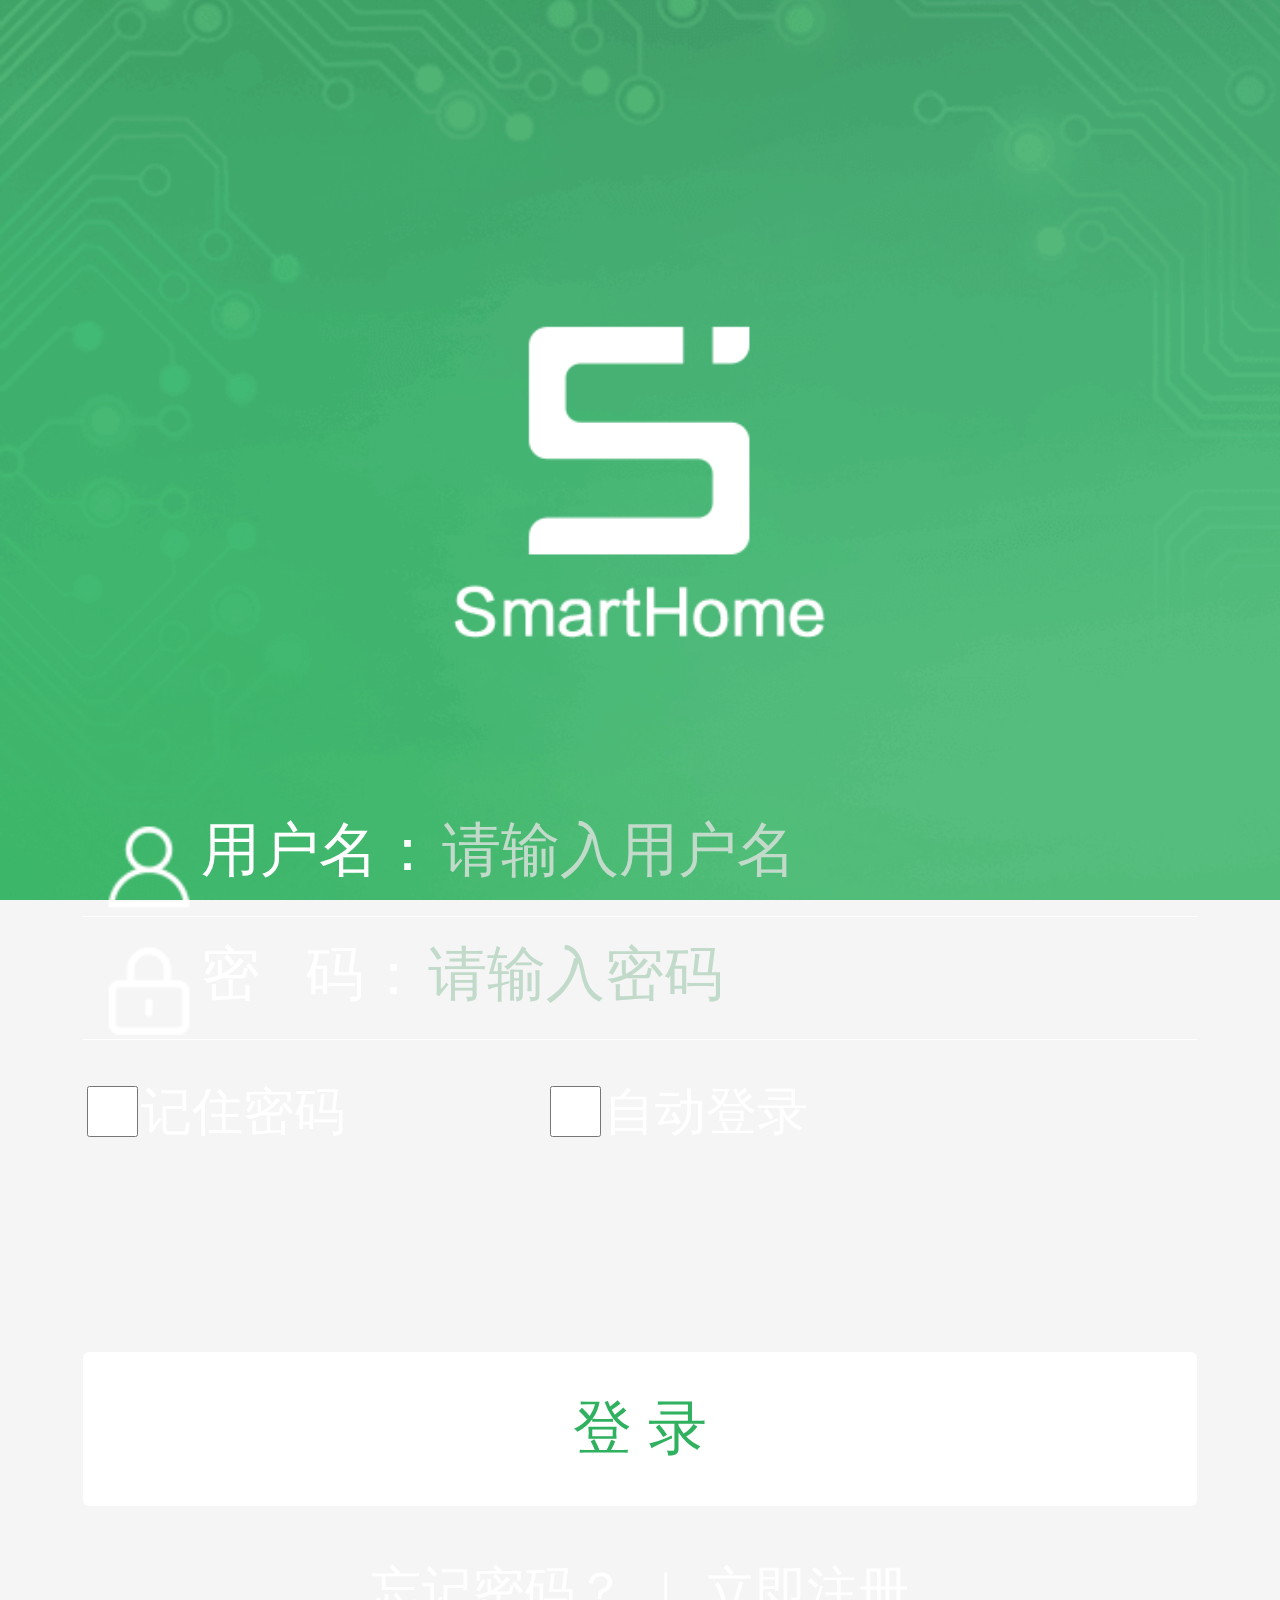
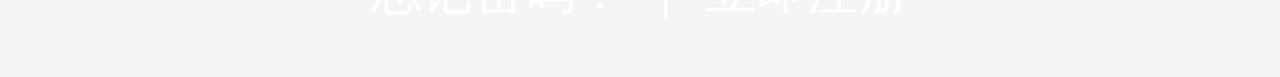
<file: index.html>
<!DOCTYPE html>
<html>
<head lang="en">
    <meta charset="UTF-8">
    <meta name="viewport" content="width=device-width,initial-scale=1.0,maximum-scale=1.0,minimum-scale=1.0,user-scalable=1.0">
    <meta name="apple-touch-fullscreen" content="YES" />
    <meta name="apple-mobile-web-app-status-bar-style" content="black" />
    <!--<meta http-equiv="Access-Control-Allow-Origin" content="*">-->
    <title>登陆页面</title>
    <link rel="stylesheet" href="css/index.css"/>
</head>
<body>
    <!--<img src="img/login-1@2x.png" class="backImg"/>-->
    <div class="backImg"></div>
    <img class="logo" src="img/icon_logo@2x.png">
    <div class="login">
        <div class="line">
            <img src="img/icon_userName@2x.png"/>
            <label class="" for="userName">用户名：</label>
            <input type="text" class="uname" id="userName" name="userName" required="required" placeholder="请输入用户名"/>
        </div>
        <div class="line">
            <img src="img/icon_password@2x.png"/>
            <label class="" for="userpwd">密 &nbsp; 码：</label>
            <input type="password" class="upwd" id="userPwd" name="userPwd" required="required" placeholder="请输入密码"/>
        </div>
        <div class="forget">
            <input type="checkbox" id="remember" name="remember"/><label for="remember">记住密码</label>
            <input type="checkbox" id="autoLogin" name="autoLogin"/><label for="autoLogin">自动登录</label>
        </div>
        <input type="submit" id="login_btn" class="center" value="登 录" onclick="check()">
    </div>
    <p class="toRegister center"><a href="#">忘记密码？</a><span>|</span><a href="register.html">立即注册</a></p>

    <script src="js/serIp.js"></script>
    <script src="js/jquery.min.js"></script>
    <script src="js/jquery.cookie.js"></script>
    <script src="js/crypt.js"></script>
    <script src="js/login.js"></script>
    <script  type="text/javascript">
        document.getElementsByTagName('html')[0].style.fontSize=window.screen.width/10 +'px';
    </script>
</body>
</html>
</file>
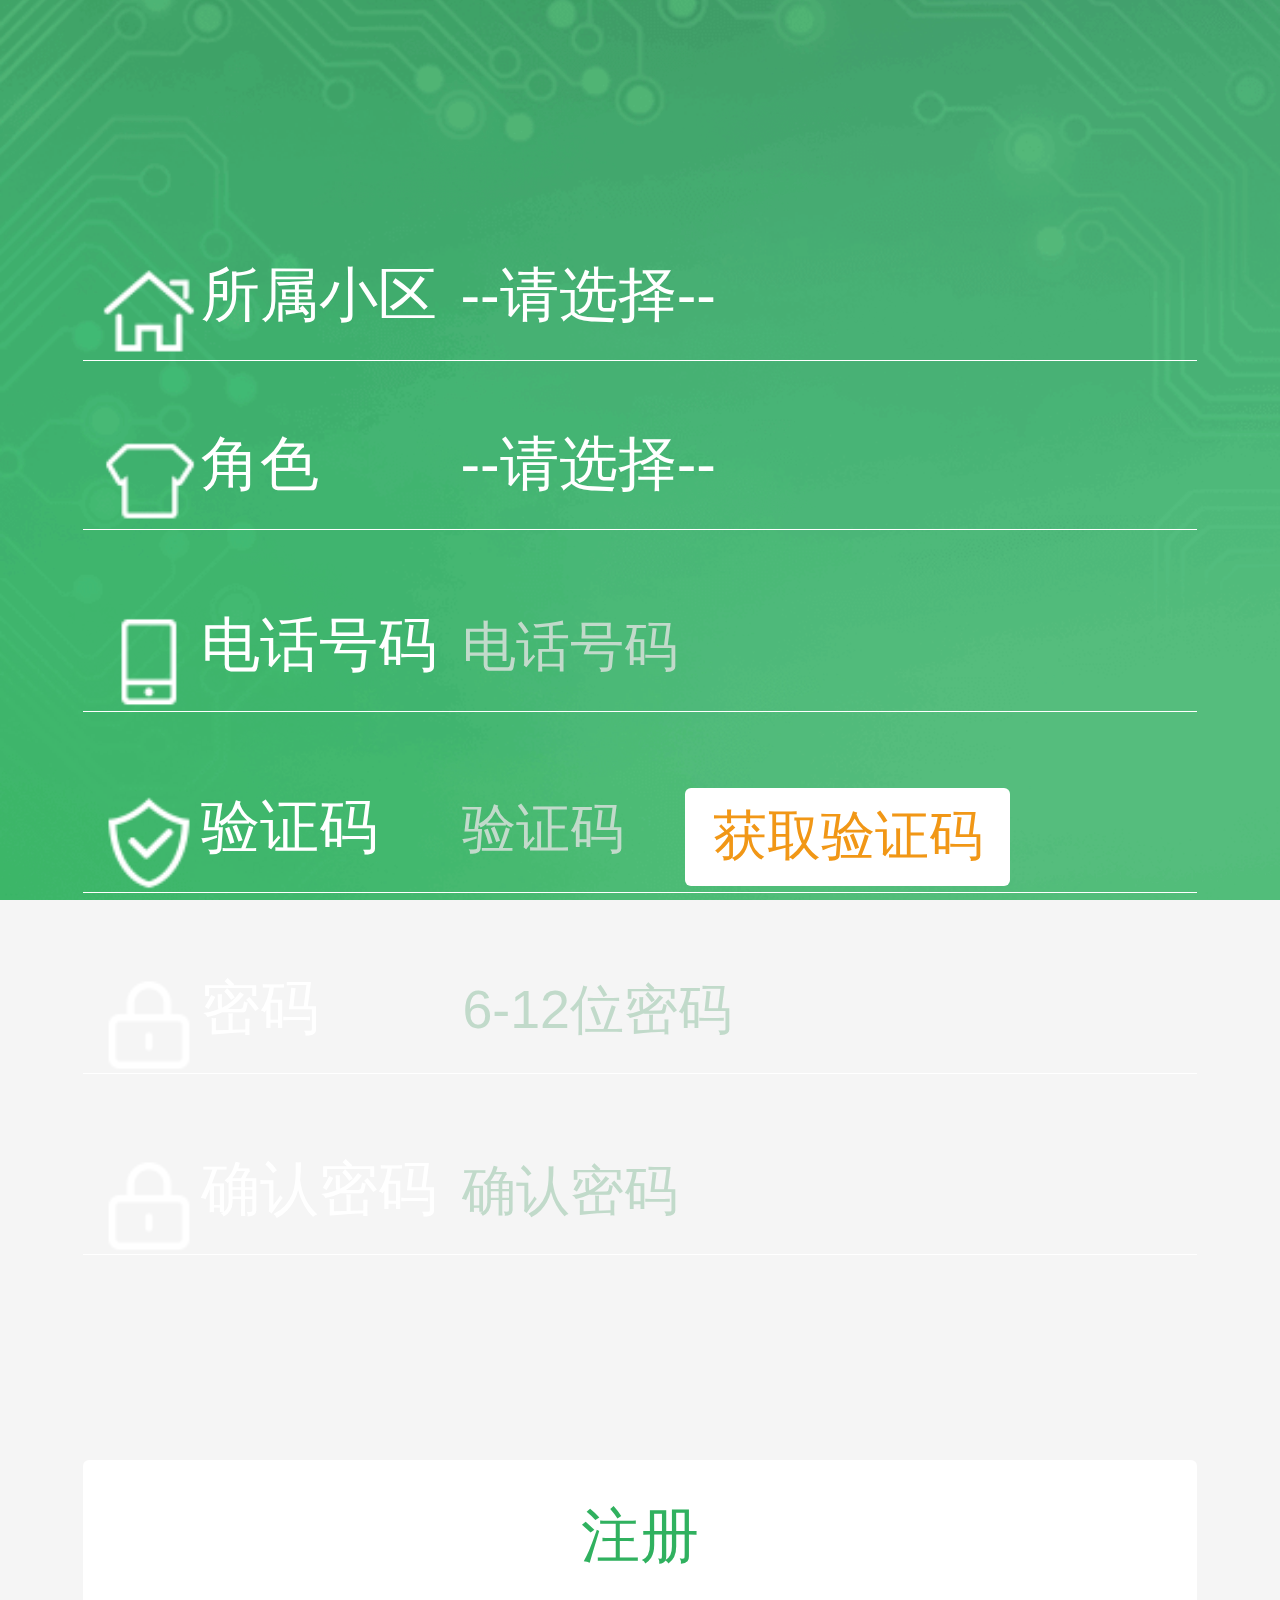
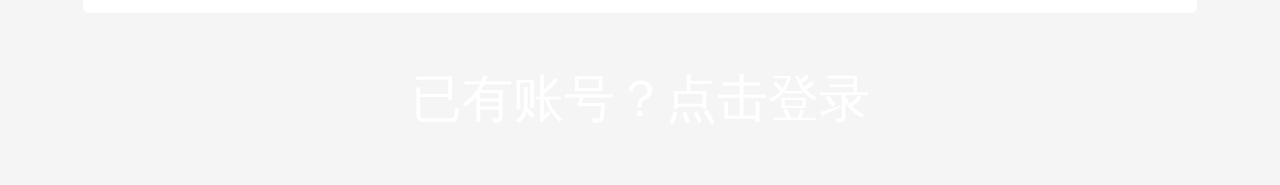
<file: register.html>
<!DOCTYPE html>
<html>
<head lang="en">
    <meta charset="UTF-8">
    <meta name="viewport" content="width=device-width,initial-scale=1.0,maximum-scale=1.0,minimum-scale=1.0,user-scalable=1.0">
    <meta name="apple-touch-fullscreen" content="YES" />
    <meta name="apple-mobile-web-app-status-bar-style" content="black" />
    <!--<meta http-equiv="Access-Control-Allow-Origin" content="*">-->
    <title>注册页面</title>
    <link rel="stylesheet" href="css/index.css"/>
</head>
<body>
<!--<img src="img/login-1@2x.png" class="backImg"/>-->
<div class="backImg"></div>
<div class="register" id="Register">
    <div class="line increase">
        <img src="img/icon_home@2x.png"/>
        <label class="">所属小区</label>
        <select name="zoneCode" id="zoneCode">
            <option value="0">--请选择--</option>
            <option value="100002d1p1z">龙辉花园</option>
            <option value="100003d1p1z">测试</option>
            <option value="100004d1p1z">测试小区</option>
        </select>
    </div>
    <div class="line increase">
        <img src="img/icon_role@2x.png"/>
        <label class="">角色</label>
        <select name="role" id="role">
            <option value="0">--请选择--</option>
            <option value="30">普通</option>
            <option value="40">租客</option>
            <option value="60">家人</option>
            <option value="70">业主</option>
        </select>
    </div>
    <div class="line owner">
        <div class="" id="ownerInfo">请输入正确号码</div>
        <img src="img/icon_phone@2x.png"/>
        <label class="" for="ownerTel">业主电话</label>
        <input type="text" pattern="1[3578]\d{9}" name="ownerTel" id="ownerTel" placeholder="业主号码" />
    </div>
    <div class="line">
        <div class="" id="telInfo">请输入正确号码</div>
        <img src="img/icon_phone@2x.png"/>
        <label class="" for="cellPhone">电话号码</label>
        <input type="text" pattern="1[3578]\d{9}" class="tel" id="cellPhone" name="userTel" required="required" placeholder="电话号码"  autofocus/>
    </div>
    <div class="line">
        <div class="" id="vCodeInfo">验证码</div>
        <img src="img/icon_verification-code@2x.png"/>
        <label class="" for="checkCode">验证码</label>
        <input type="text" class="vCode" name="checkCode" id="checkCode" required="required" placeholder="验证码"/>
        <input type="button" id="send" value="获取验证码" />
    </div>
    <div class="line">
        <div class="" id="pwdInfo">密码</div>
        <img src="img/icon_password@2x.png"/>
        <label class="" for="password">密码</label>
        <input type="password" class="pwd" id="password" name="password" required="required" pattern="[a-zA-Z0-9_]{6,12}" placeholder="6-12位密码" minlength="6" maxlength="12" autocomplete="off" autofocus/>
    </div>
    <div class="line">
        <div class="" id="cPwdInfo">确认密码</div>
        <img src="img/icon_password@2x.png"/>
        <label class="" for="rePwd">确认密码</label>
        <input type="password" class="cPwd" name="rePwd" id="rePwd"  pattern="[a-zA-Z0-9_]{6,12}"  minlength="6" maxlength="12" required="required" placeholder="确认密码" autocomplete="off" autofocus/>
    </div>
    <input type="submit" id="register_btn" value="注册" onclick="">
</div>
<p class="toLogin center">已有账号？<a href="index.html">点击登录</a></p>

<script src="js/serIp.js"></script>
<script src="js/jquery.min.js"></script>
<script src="js/jquery.cookie.js"></script>
<script src="js/register.js"></script>
<script>
    document.getElementsByTagName('html')[0].style.fontSize=window.screen.width/10 +'px';
</script>
</body>
</html>
</file>
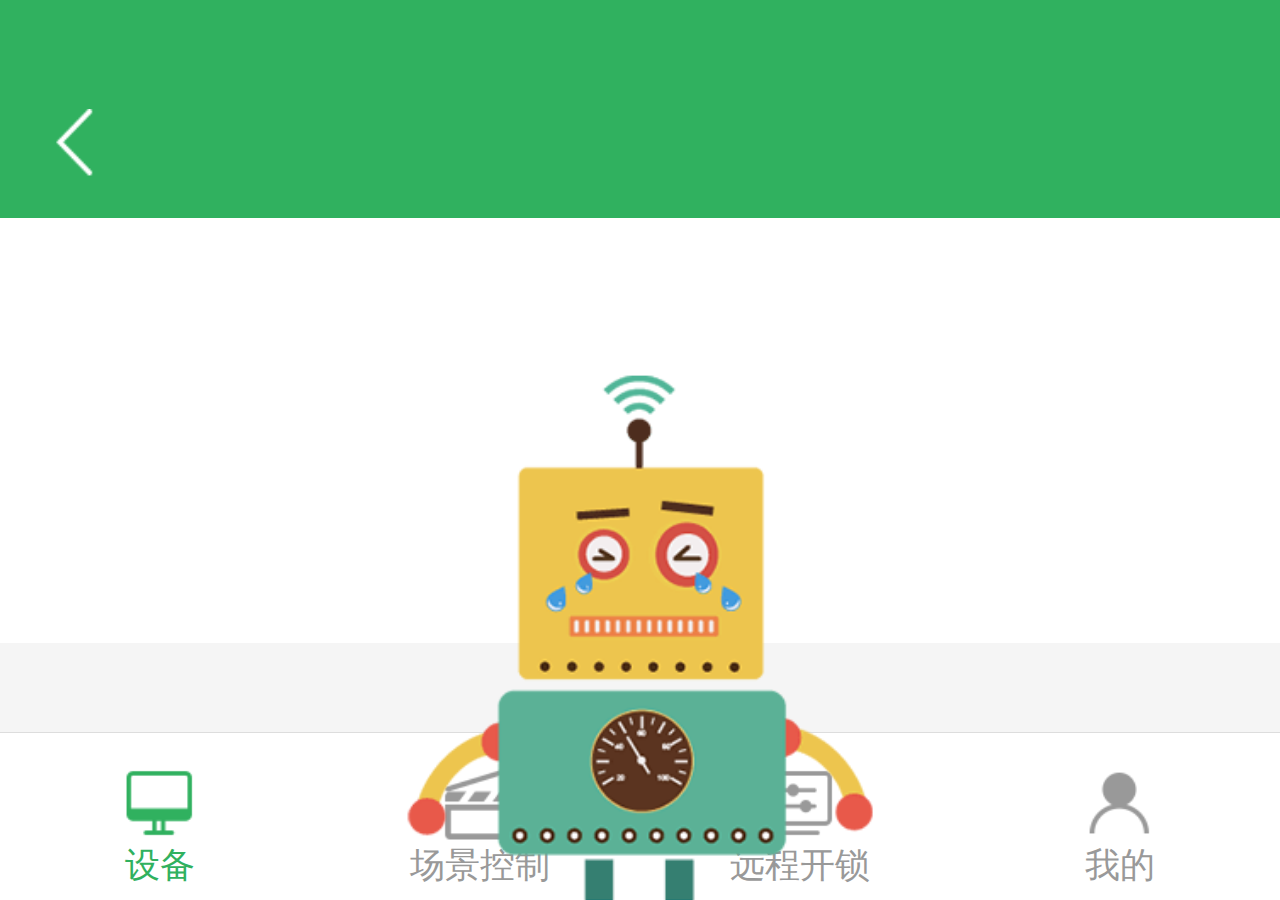
<file: tab-pages.html>
<!DOCTYPE html>
<html>
<head lang="en">
    <meta charset="UTF-8">
    <meta name="viewport" content="width=device-width,initial-scale=1.0,maximum-scale=1.0,minimum-scale=1.0,user-scalable=1.0">
    <meta name="apple-touch-fullscreen" content="YES" />
    <meta name="apple-mobile-web-app-status-bar-style" content="black" />
    <!--<meta http-equiv="Access-Control-Allow-Origin" content="*">-->
    <title>智能控制页面</title>
    <link rel="stylesheet" href="css/jquery.mobile-1.3.0.min.css"/>
    <link rel="stylesheet" href="css/bootstrap.min.css"/>
    <link rel="stylesheet" href="css/index.css"/>
    <link rel="stylesheet" href="css/mobiscroll.custom-2.5.0.min.css"/>
    <link rel="stylesheet" href="css/jquery.range.css"/>
</head>
<body>
<div data-role="page" id="pageone" class="page">
    <div data-role="header" class="header">
        <div class="top">
            <!--填充-->
        </div>
        <header>
            <h3 class="center" id="roomName"></h3>
            <h3 class="center" id="sceneModel">场景</h3>
            <button class="toLast"></button>
        </header>
    </div>

    <div data-role="content" class="content">
        <div id="lostNet">
            <ul>
                <li><img src="img/err.png"/></li>
                <li>
                    <p>呀，网络出了问题</p>
                </li>
                <li>
                    <button class="Refresh" onclick="window.location.reload()">重新连接网络</button>
                </li>
            </ul>
        </div>
        <div class="container1">
            <div id="content1" class="box active">
                <!--动态列表内容动态生成-->
            </div>
            <!--场景控制-->
            <div id="content2" class="box">
                <!--不同情景模式-->
                    <!--单个情景下的电器及其状态-->
            </div>
            <div id="content3" class="box">
               <!--开锁和生成二维码功能块-->
                <ul class="lock">
                    <!--不同门口机开锁-->
                </ul>
                <div class="setTime">
                    <ul class="nav nav-pills">
                        <li class="active"><a href="#minutes" data-toggle="tab">设置分钟数</a></li>
                        <li><a href="#dates" data-toggle="tab">设置日期</a></li>
                    </ul>
                    <div class="tab-content">
                        <div class="tab-pane active" id="minutes">
                            <span>有效分钟为：</span>
                            <div class="row center">
                                <span class="first">0</span>
                                <input type="hidden" id="forMinute" value="30"/>
                                <span class="last">100</span>
                            </div>
                        </div>
                        <div class="tab-pane" id="dates">
                            <span>有效日期到：</span>
                            <div class="center">
                                <input type="text" name="forDate" id="forDate" />
                            </div>
                        </div>
                        <input type="button" class="toCreate btn-danger" value="生成二维码"/>
                    </div>
                    <div class="qrCodeHide" id="addImg">
                        <div class="toImg center">
                            <!--生成的二维码保存到 类.qCode中-->
                            <div class="qCode"></div>
                            <div class="showMyHome">
                                <!--家庭门卡地址-->
                            </div>
                        </div>
                        <input type="button" class="toImgShare" value="分享"/>
                        <div class="otherStep center">长按二维码分享</div>
                    </div>
                </div>
            </div>
            <div id="content4" class="box">
                <div class="setup">
                    <ul class="portrait">
                        <li class="headPortrait center"></li>
                        <li class="center">我的家</li>
                    </ul>
                    <div class="changePwd">修改密码</div>
                    <div class="cancel">退出</div>
                </div>
            </div>
        </div>
    </div>

    <div data-role="footer" class="footer">
        <ul class="tips">
            <li class="active"><a class="dynamicList" href="#content1" data-toggle="item"><span class="equip"></span>设备</a></li>
            <li><a class="sceneControl" href="#content2" data-toggle="item"><span class="scene"></span>场景控制</a></li>
            <li><a class="remoteUnlock" href="#content3" data-toggle="item"><span class="remote"></span>远程开锁</a></li>
            <li><a class="my" href="#content4" data-toggle="item"><span class="me"></span>我的</a></li>
        </ul>
    </div>
</div>

    <script src="js/serIp.js"></script>
    <script src="js/jquery-1.9.1.min.js"></script>
    <script src="js/jquery.min.js"></script>
    <script src="js/jquery.mobile-1.3.0.min.js"></script>
    <script src="js/mobiscroll.js"></script>
    <script src="js/bootstrap.min.js"></script>
    <script src="js/tabPage.js"></script>
    <script src="js/unlock.js"></script>
    <script src="js/jquery.qrcode.min.js"></script>
    <script type="text/javascript" src="js/html2canvas.min.js"></script>
    <script src="js/jquery.range.js"></script>
    <script>
        document.getElementsByTagName('html')[0].style.fontSize=window.screen.width/10 +'px';
        $(".tips").on("click","[data-toggle='item']",function(){
//            e.preventDefault();
            if(!$(this).parent().hasClass("active")){
                $(this).parent().addClass("active").siblings('.active').removeClass("active")
                $($(this).attr("href")).addClass("active").siblings(".active").removeClass("active");
            }
        })
    </script>
</body>
</html>
</file>
<file: css/index.css>
body{
    /*background: url(../img/login-1@2x.png) no-repeat center center;*/
    /*background-attachment: fixed;*/
    /*background-size: cover cover;*/
    /*-webkit-background-size:cover cover;*/
    /*-moz-background-size:cover cover;*/
    /*-o-background-size:cover cover;*/
    background: #f5f5f5;
    /*闪屏处理*/
    -webkit-backface-visibility: hidden;
    -moz-backface-visibility: hidden;
    -ms-backface-visibility: hidden;
    backface-visibility: hidden;
    padding: 0;
    margin: 0;
    border: 0;
}
.backImg{
    position: fixed;
    width: 100%;
    height: 100%;
    z-index: -1;
    top: 0;
    bottom: 0;
    background: url(../img/login-1@2x.png) no-repeat center center;
    background-attachment: fixed;
    background-size: cover;
    -webkit-background-size:cover;
    -moz-background-size:cover;
    -o-background-size:cover;
}
.center{text-align: center;}
.left{text-align: left;}
.right{text-align: right;}
.line{
    border-bottom: 1px solid #fff;
    width: 87%;
    margin: 0.14rem auto 0;
    padding: 0;
}
.line img{
    margin: 0 0 0 1.73%;
    vertical-align: middle;
    width: 8.62%;
}
.line label{
    color: #fff;
    font-size: 0.46rem;
    width: 21.15%;
}
input{
    background: transparent;
    border: none;
    font-size: 0.46rem;
    /*width: 3rem;*/
    width: 52%;
    color: #fff;
    outline: none;
}
.fl{float: left;}
.fr{float: right;}

/*index.html*/
.logo{
    width: 2.94rem;
    display: block;
    margin: 2.5rem auto 1.3rem;
}
.toLogin .line label{
    display: inline-block;
    width: 1.84rem;
}
.forget{
    margin: 0.3rem auto 0;
    font-size: 0.26rem;
    color: #fff;
    width: 87%;
}
.forget label{
    margin-right: 1.5rem;
    font-size: 0.4rem;
}
.toRegister span{
    margin: 0 0.27rem;
}
#login_btn,#register_btn{
    color: #30b15f;
    background: #fff;
    margin: 1.6rem auto 0;
    width: 87%;
    height: 1.2rem;
    border-radius: 6px;
    display: block;
}
#remember,#autoLogin{
    width: 0.4rem;
    height: 0.4rem;
    vertical-align: sub;
}

/*tab-page.html*/
.top,header{
    background: #30b15f;
    height: 0.56rem;
    position: fixed;
    width: 10rem;
    top: 0;
    z-index: 999;
    margin: 0;
    padding: 0;
}
header{
    height: 1.17rem;
    color: #fff;
    position: fixed;
    width: 10rem;
    top: 0.53rem;
}
header h3{
    margin: 0;
    line-height: 1.17rem;
    font-size: 0.45rem;
}
#sceneModel{display:none;}
header .toLast{
    position: fixed;
    left: 0;
    top: 0.53rem;
    width: 1.17rem;
    height: 1.17rem;
    display: inline-block;
    text-align: center;
    border: 0;
    background: url(../img/icon_back@2x.png) no-repeat center center;
    background-size: 0.53rem 0.53rem;
}
.page .content{
    background: #f5f5f5;
    margin: 1.7rem auto 1.31rem;
    min-height: 14.78rem;
}
.page .footer{
    position: fixed;
    bottom: 0;
    height: 1.31rem;
    background: #fff;
    font-size: 0.5rem;
    width: 100%;
    z-index: 9;
}
ul{list-style: none;}
ul:after,.detail>div:after{
    content: "";
    display: block;
    clear: both;
}
.page .footer .tips{
    margin: 0;
    padding: 0;
    border-top: 1px solid #ddd;
    width: 100%;
    height: 100%;
}
.footer .tips li{
    float: left;
    width: 25%;
    height: 100%;
    text-align: center;
    font-size: 0.27rem;
    box-sizing: border-box;
}
.tips li>a{
    text-decoration: none;
    color: #999;
    width: 100%;
    height: 100%;
    display: inline-block;
    box-sizing: border-box;
}
.tips li a span{
    display: block;
    height: 0.84rem;
    /*margin-bottom: 0.05rem;*/
    background: url(../img/icon_equipment@2x.png) no-repeat center bottom;
    background-size: 0.59rem 0.59rem;
}
.tips li a span.scene{background-image: url(../img/icon_scene-control@2x.png);}
.tips li a span.remote{background-image: url(../img/icon_remote-control@2x.png);}
.tips li a span.me{background-image: url(../img/icon_user@2x.png);}
#content1{
    text-align: center;
}
#content2 .electric:last-child{margin-bottom: 1.58rem;}
.tips .active a{
    color: #30b15f;
}
.tips .active a span{
    background-image: url(../img/icon_equipment-_-press@2x.png);
    /*background: url(../img/icon.png) no-repeat -303px -99px;*/
}
.tips .active a span.scene{background-image: url(../img/icon_scene-control-_-press@2x.png);}
.tips .active a span.remote{background-image: url(../img/icon_remote-control_-press@2x.png);}
.tips .active a span.me{background-image: url(../img/icon_user-_-press@2x.png);}
.container1 .box{
    display: none;
}
.container1 .box.active{
    display: block;
}
dl{
    display: block;
    text-align: center;
    width: 100%;
    height: 100%;
    margin: 0;
    position: relative;
}
.electric dt{
    background: url(../img/img_light_no--color@2x.png) no-repeat center center;
    background-size: 80% 100%;
    width: 100%;
    height: 3.51rem;
    display: block;
    text-align: center;
}
/*电器状态*/
.electric dt.active{background-image: url(../img/img_light@2x.png);}
.light dt{background-image: url(../img/img_light_no--color@2x.png);}
.dimmer_light dt{background-image: url(../img/img_dimming-lamp_no-color@2x.png);}
.curtain dt{background-image: url(../img/img_curtains_no-color@2x.png);}
.socket dt{background-image: url(../img/img_socket_no-color@2x.png);}
.air dt{background-image: url(../img/img_air-conditioner_no-color@2x.png);}
.tv dt{background-image: url(../img/img_tv_no-color@2x.png);}
.fans dt{background-image: url(../img/img_fan_no-color@2x.png);}
.iptv dt{background-image: url(../img/img_IPTV-no-color@2x.png);}
.stb dt{background-image: url(../img/img_set-top-box_no-color@2x.png);}
.dvd dt{background-image: url(../img/img_DVD-Player_no-color@2x.png);}
.projector dt{background-image: url(../img/img_projector_no-color@2x.png);}

.light dt.active{background-image: url(../img/img_light@2x.png);}
.dimmer_light dt.active{background-image: url(../img/img_dimming-lamp@2x.png);}
.curtain dt.active{background-image: url(../img/img_curtains@2x.png);}
.socket dt.active{background-image: url(../img/img_socket@2x.png);}
.air dt.active{background-image: url(../img/img_air-conditioner@2x.png);}
.tv dt.active{background-image: url(../img/img_tv@2x.png);}
.fans dt.active{background-image: url(../img/img_fan@2x.png);}
.iptv dt.active{background-image: url(../img/img_IPTV@2x.png);}
.stb dt.active{background-image: url(../img/img_set-top-box@2x.png);}
.dvd dt.active{background-image: url(../img/img_DVD-Player@2x.png);}
.projector dt.active{background-image: url(../img/img_projector@2x.png);}

/*情景模式*/
/*electric-0: 自定义模式，*/
/*electric-1: 全开模式，*/
/*electric-2: 全关模式，*/
/*electric-3: 起床模式，*/
/*electric-4: 就餐模式，*/
/*electric-5: 离家模式，*/
/*electric-6: 回家模式，*/
/*electric-7: 会客模式，*/
/*electric-8: 休闲模式，*/
/*electric-9: 就寝模式，*/
/*electric-10: 影院模式，*/
/*electric-11: 起夜模式，*/
.electric-0 dt{background-image: url(../img/img_user-defined-no-color@2x.png);}
.electric-1 dt{background-image: url(../img/img_open_no-color@2x.png);}
.electric-2 dt{background-image: url(../img/img_close_no-color@2x.png);}
.electric-3 dt{background-image: url(../img/img_get-up-no-color@2x.png);}
.electric-4 dt{background-image: url(../img/img_eat-_no-color@2x.png);}
.electric-5 dt{background-image: url(../img/img_leave-home-no-color@2x.png);}
.electric-6 dt{background-image: url(../img/img_go-home-no-color@2x.png);}
.electric-7 dt{background-image: url(../img/img_-reception_no-color@2x.png);}
.electric-8 dt{background-image: url(../img/img_leisure-time-no-color@2x.png);}
.electric-9 dt{background-image: url(../img/img_sleep_no-color@2x.png);}
.electric-10 dt{background-image: url(../img/img_movie-theatre_no-color@2x.png);}
.electric-11 dt{background-image: url(../img/img_night_no-color@2x.png);}

.electric-0 dt.active{background-image: url(../img/img_user-defined@2x.png);}
.electric-1 dt.active{background-image: url(../img/img_open@2x.png);}
.electric-2 dt.active{background-image: url(../img/img_close@2x.png);}
.electric-3 dt.active{background-image: url(../img/img_get-up@2x.png);}
.electric-4 dt.active{background-image: url(../img/img_eat@2x.png);}
.electric-5 dt.active{background-image: url(../img/img_leave-home@2x.png);}
.electric-6 dt.active{background-image: url(../img/img_go-home@2x.png);}
.electric-7 dt.active{background-image: url(../img/img_-reception@2x.png);}
.electric-8 dt.active{background-image: url(../img/img_leisure-time@2x.png);}
.electric-9 dt.active{background-image: url(../img/img_sleep@2x.png);}
.electric-10 dt.active{background-image: url(../img/img_movie-theatre@2x.png);}
.electric-11 dt.active{background-image: url(../img/img_night@2x.png);}
dd{
    display: inline-block;
    text-align: center;
    font-size: 0.37rem;
    font-weight: bold;
    color: #333;
    padding-right: 1.15rem;
    background: url(../img/icon_OFF-1@2x.png) no-repeat right center;
    background-size: 0.64rem 0.32rem;
}
dd.noBag{
    padding: 0;
    background: none;
}
dd.modRoom{
    position: absolute;
    right: 0.32rem;
    top: 0.32rem;
    font-size: 0.3rem;
}
.roomList{
    position: fixed;
    width: 100%;
    height: 1.07rem;
    overflow: auto;
    z-index: 10;
    background: #fff;
    box-shadow: 0px 0px 26px 0px rgba(48,177,95,0.35);
}
.grads {
    font-size: 0.4rem;
    height: 1.07rem;
    line-height: 1.07rem;
    text-align: center;
    padding: 0;
    box-sizing: border-box;
    margin: 0;
    position: absolute;
}
#content1 .grads li {
    width: 2rem;
    height: 100%;
    margin: 0;
}
.grads li a {
    display: block;
    text-decoration: none;
    width: 100%;
    height: 100%;
    color: #999;
    border-bottom: 2px solid transparent;
    border-radius: 0;
}
.grads li:hover,
.grads li.active {
    color: #30b15f;
    background: #fff;
}
#content1 .grads li:hover a,
#content1 .grads li.active a {
    color: #30b15f;
    background: #fff;
    border-color: #30b15f;
}
.detail{
    width: 100%;
    padding: 1.07rem 0 1.57rem;
    background: #f5f5f5;
    z-index: 5;
}
.fontColor{
    color: #30b15f;
    background-image: url(../img/icon_on@2x.png);
}
.fonts{
    color: #30b15f;
}
.fbold{
    font-weight: bold;
    text-align: center;
    font-size: 18px;
}
.electric{
    margin: 2.67% 0 0 2.67%;
    background: #fff;
    width: 46%;
    height: 4.22rem;
    box-shadow: 0px 0px 26px 0px rgba(48,177,95,0.35);
}
/*调光灯*/
#dimmer_light{
    background: #f5f5f5;
    position: fixed;
    width: 100%;
    height: 100%;
    top: 1.7rem;
    z-index: 99;
    left: 0;
    display: none;
}
#cans{
    width: 100%;
    height: 8rem;
    background: url(../img/img_dimming-lamp@2x.png) no-repeat center 0.92rem #fff;
    background-size: 47% 57%;
    margin: 2.5% 0;
    text-align: center;
    box-shadow: 0px 0px 26px 0px rgba(48,177,95,0.35);

}
.brightness{
    background: url(../img/icon_brightness@2x.png) no-repeat left center #fff;
    background-size: 1.06rem 1.06rem;
    height: 1.6rem;
    display: block;
    padding-left: 1.06rem;
    margin: 0%;
    width: 100%;
    box-sizing: border-box;
    box-shadow: 0px 0px 26px 0px rgba(48,177,95,0.35);

}
.brightness>span{
    font-size: 0.4rem;
    height: 100%;
    width: 0.826rem;
    display: inline-block;
    line-height: 1.6rem;
    color: #333;
    margin: 0;
}
.brightness #title{width: 1rem;}
body{margin:0;padding:0;font-size:12px;}
.scale_panel{
    width:70.46%;
    display: inline-block;
    margin: 0 0.95%;
}
.scale{
     background-color: rgba(160,220,182,0.7);//#a0dcb6;
     width: 100%;
     height: 0.16rem;
     position: relative;
     border-radius: 0.08rem;
 }
.scale span{
    width:0.38rem;
    height:0.38rem;
    background:#fff;
    border-radius:50%;
    position:absolute;
    left:-2px;
    top:-0.11rem;
    cursor:pointer;
    box-shadow: 0px 1px 10px 0px rgba(48,177,95,0.6);
}
.scale div{
    background-color: #30b15f;
    height: 0.16rem;
    width: 0;
    border-radius: 0.08rem;
}

/*会客模式*/
#electric-7,.modelInfo{
    background: #f5f5f5;
    position: fixed;
    width: 100%;
    height: 100%;
    top: 1.7rem;
    z-index: 99;
    left: 0;
    display: none;
}
#electric-7 img,.modelInfo img{
    width: 100%;
    /*height: 5.067rem;*/
}
#electric-7 .elecDifference,.modelInfo .elecDifference{
    padding: 0;
    margin: 0.26rem 0;
    box-shadow: 0px 0px 26px 0px rgba(48,177,95,0.35);
}
#electric-7 .elecDifference .elecImg,.modelInfo .elecDifference .elecImg{
    height: 1.36rem;
    line-height: 1.36rem;
    margin-bottom: 0.16rem;
    font-size: 0.37rem;
    padding-left: 1.64rem;
    box-sizing: border-box;
    background: url(../img/img_light@2x.png) no-repeat 0.027rem center #fff;
    background-size: 1.47rem 1.47rem;
    box-shadow: 0px 0px 26px 0px rgba(48,177,95,0.35);

}
#electric-7 .elecDifference .light,
.modelInfo .elecDifference .light{background-image: url(../img/img_light-l@2x.png);}
.modelInfo .elecDifference .dimmer_light{background-image: url(../img/img_dimming-l-lamp@2x.png);}
.modelInfo .elecDifference .curtain{background-image: url(../img/img_curtains-l@2x.png);}
.modelInfo .elecDifference .socket{background-image: url(../img/img_socket-l@2x.png);}
.modelInfo .elecDifference .fans{background-image: url(../img/img_fan-l@2x.png);}
.modelInfo .elecDifference .iptv{background-image: url(../img/img_IPTV-l@2x.png);}
.modelInfo .elecDifference .projector{background-image: url(../img/img_projector-l@2x.png);}
#electric-7 .elecDifference .tv,
.modelInfo .elecDifference .tv{background-image: url(../img/img_tv-l@2x.png);}
#electric-7 .elecDifference .stb,
.modelInfo .elecDifference .stb{background-image: url(../img/img_set-l-top-box@2x.png);}
#electric-7 .elecDifference .air,
.modelInfo .elecDifference .air{background-image: url(../img/img_air-l-conditioner@2x.png);}
#electric-7 .elecDifference .dvd,
.modelInfo .elecDifference .dvd{background-image: url(../img/img_DVD-l-Player@2x.png);}
#electric-7 .elecDifference .elecImg span,.modelInfo .elecDifference .elecImg span{
    display: inline-block;
    color: #999;
}
#electric-7 .elecDifference .elecImg .elecName,.modelInfo .elecDifference .elecImg .elecName{color: #333;}
#electric-7 .elecDifference .elecRoom,.modelInfo .elecDifference .elecRoom{float: right;}
#electric-7 .elecDifference .elecStatus,.modelInfo .elecDifference .elecStatus{
    float: right;
    padding: 0 0.56rem 0 0.4rem;
    width: 2.2rem;
    text-align: right;
}
/*模式面板模式开关*/
.onModel{
    display: inline-block;
    width: 1rem;
    height: 1.17rem;
    position: fixed;
    right: 0.3rem;
}
/*按钮更新样式*/
.tab-pane button{
    border: 1px solid #8dc8e5;
    border-radius: 10px;
    padding: 0px 10px;
    box-shadow: -1px -1px 5px 2px inset;
    height: 40px;
    background: #70b8e1;
    font-family: "kaiti";
    font-weight: bold;
    position: fixed;
    right: 10px;
    bottom: 10px;
}

/*退出*/
.logout{
    float: left;
    position: relative;
    left: 1rem;
    top: 1rem;
    border: 2px solid #aaa;
    padding: 5px;
    color: #fff;
    border-radius: 20px;
    background: transparent;
}

/*去注册*/
.toRegister,.toLogin{
    margin-top: 1em;
    font-size: 0.4rem;
    color: #fff;
}
.toRegister a,.forget a,.toLogin a{
    color: #fff;
    text-decoration: none;
}

/*register.html*/
.register{
    margin: 2rem auto 0;
}
.register .line label{
    /*width: 2rem;*/
    display: inline-block;
    width: 22.99%;
}
.register .line select{
    width: 45%;
    border: 0;
    background: transparent;
    -webkit-appearance: none;
    -moz-appearance: none;
    appearance: none;
    outline: none;
    color: #fff;
    font-size: 0.46rem;
}
.register .line select option{
    background: #30b15f;
    color: #fff;
    font-size: 0.46rem;
}
.register .line input{
    font-size: 0.42rem;
}
.register .line .vCode{
    /*width: 1.7rem;*/
    width: 19.54%;
}
.register .line #send{
    background: #fff;
    /*width: 2.53rem;*/
    width: 29.2%;
    height: 0.77rem;
    color: #f19716;
    border-radius: 6px;
    vertical-align: top;//middle;
    display: inline-block;
    text-align: center;
}
input::-webkit-input-placeholder, textarea::-webkit-input-placeholder {
    color: #C1DACA;
}
input:-moz-placeholder, textarea:-moz-placeholder {
    color: #C1DACA;
}
input::-moz-placeholder, textarea::-moz-placeholder {
    color: #C1DACA;
}
input:-ms-input-placeholder, textarea:-ms-input-placeholder {
    color: #C1DACA;
}
.register .increase{
    margin-top: 0.5rem;
}
.register .owner{display: none;}
#telInfo,#vCodeInfo,#pwdInfo,#cPwdInfo,#ownerInfo{
    opacity: 0;
    font-size: 0.33rem;
    font-weight: 600;
    color: #d0352b;
    margin: 0 0 0 3.45%;
    padding: 0 0 0 5.18%;
    background: url(../img/icon_prompt%20@2x.png) no-repeat left center;
    position: relative;
    bottom: -1.3rem;
    background-size: 0.32rem 0.32rem;
}

/*远程开锁*/
#content3 .lock{
    width: 100%;
    height: 14.78rem;
    box-sizing: border-box;
    position: absolute;
    margin: 0;
    padding: 0;
    font-size: 0.4rem;
}
#content3 .lock li{
    height: 1.31rem;
    line-height: 1.31rem;
    background: #fff;
    margin-bottom: 0.16rem;
    box-shadow: 0px 0px 26px 0px rgba(48,177,95,0.35);
}
#content3 .lock li:first-child{margin-top: 0.27rem;}
#content3 .lock .doorLock{margin-left: 0.6rem;}
#content3 .lock .unlocking{
    width: 1.8rem;
    height: 1.31rem;
    line-height: 1.31rem;
    display: inline-block;
    box-sizing: border-box;
    background: url(../img/lock.png) no-repeat 90% center #fff;
    background-size: 1.2rem 1.2rem;
    float: right;
}
#content3 .toCreate{
    height: 1.07rem;
    width: 84%;
    padding: 0;
    margin: 3rem 8% 0;
    border: 0;
    background: #30b15f;
    font-size: 0.4rem;
    bottom: 2.47rem;
    border-radius: 0.14rem;
    color: #fff;
    position: relative;
}
.qrCodeHide{
    margin: 0 auto;
    border-radius: 6px;
    display: none;
    background: #fff;
    position: fixed;
    width: 100%;
    height: 14.78rem;
    top: 1.7rem;
    z-index: 100;
}
.defaultTime{
    margin: 35px 0;
    width: 8em;
}
.qCode{
    margin:30px auto 15px;
}
.toImg{
    margin: 10px 0;
}

/*unlock*/
.btns{
    display: inline-block;
    border-radius: 0.33rem;
    width: 3.73rem;
    height: 0.67rem;
    font-size: 0.4rem;
    line-height: 0.67rem;
    padding: 0;
    margin: 0.25rem 0;
}
.btns .tobtn{
    display: inline-block;
    color: rgba(155,234,170,0.8);
    border: 1px solid #9beaaa;
    width: 1.865rem;
    height: 0.67rem;
    box-sizing: border-box;
    margin: 0;
    padding: 0;
}
.btns li:first-child{
    border-top-left-radius: 25px;
    border-bottom-left-radius: 25px;
    border-right: 0;
}
.btns li:last-child{
    border-top-right-radius: 25px;
    border-bottom-right-radius: 25px;
    border-left: 0;
}
.btns .active{
    background: #fff;
    color: #37a85d;
}

/*分享二维码*/
.setTime{display: none;}

#content3 .setTime ul.nav-pills{
    width: 100%;
    height: 1.07rem;
    line-height: 1.07rem;
    background: #fff;
    font-size: 0.4rem;
    box-shadow: 0px 0px 26px 0px rgba(48,177,95,0.35);
}
#content3 .setTime .nav-pills li{
    background: #fff;
    height: 100%;
    width: 50%;
    text-align: center;
    margin: 0;
}
#content3 .setTime .nav-pills li a{
    background: #fff;
    width: 100%;
    height: 100%;
    padding: 0;
    color: #999;
    border-bottom: 2px solid transparent;
    border-radius: 0;
}
#content3 .setTime .nav-pills li.active a{
    color: #30b15f;
    border-color: #30b15f;
}
#content3 .setTime .tab-content{
    background: #fff;
    width: 100%;
    height: 13.17rem;
    margin: 0.27rem 0;
    box-shadow: 0px 0px 26px 0px rgba(48,177,95,0.35);
}
.setTime .tab-content .tab-pane span{
    font-size: 0.37rem;
    margin: 1.95rem 0 0 0.8rem;
    display: inline-block;
}
.setTime .tab-content .row{
    margin: 1.6rem auto;
    height: 1.51rem;
    line-height: 1.51rem;
}
.setTime .tab-content .tab-pane .row>span{
    position: relative;
    top: -0.19rem;
    left: -0.27rem;
}
.setTime .tab-content .tab-pane .row>span.last{
    left: 0.27rem;
}
#forMinute,#forDate{
    background: transparent;
    text-align: center;
}
#forDate{
    display: inline-block;
    width: 8rem;
    height: 1.07rem;
    margin: 1.82rem auto;
    border: 1px solid #ccc;
    color: #333;
    box-sizing: border-box;
}

/*有效分钟*/
#reduce,#add{
    width:2.5em;
    margin: 0 0.5em;
    position: static;
    font-size: 16px;
    font-weight: bold;
    background: transparent;
    box-shadow: 0 0 0 0;
    border-color: #d9534f;
}
#forMinute{
    display: inline-block;
    width: 8em;
    vertical-align: middle;
}
.slider-container{
    display: inline-block;
}
.forMin{
    border: 1px solid;
    border-radius: 5px;
    border-bottom: 2px solid red;
    width: 30px;
    display: inline-block;
    padding: 2px;
}
.show{display: block;}
.back{
    position: fixed;
    top: 5px;
    left: 5px;
    width: 40px;
    border-radius: 27px;
    padding: 0;
    border: 0;
}
.qrCodeHide .toImgShare{
    height: 1.07rem;
    width: 84%;
    padding: 0;
    margin: 3rem 8% 0;
    border: 0;
    background: #30b15f;
    font-size: 0.4rem;
    bottom: 2.47rem;
    border-radius: 0.14rem;
    color: #fff;
    position: relative;
}
.backToQr{
    display: none;
}
/*截图分享说明*/
.otherStep{
    display: none;
    font-size: 16px;
    font-weight: bold;
    margin: 30px;
    color: red;
}

/*我的模块*/
#content4 .setup{
    width: 100%;
    height: 14.24rem;
    position: absolute;
    font-size: 0.4rem;
}
#content4 .setup div{
    margin-bottom: 0.27rem;
    padding-left: 0.47rem;
    height: 1rem;
    line-height: 1rem;
    background: url(../img/more.png) no-repeat 97% center #fff;
    background-size: 0.7rem 0.7rem;
    box-shadow: 0px 0px 26px 0px rgba(48,177,95,0.35);
}
#content4 .portrait{
    margin: -1px 0 0;
    padding: 0;
    font-size: 0.4rem;
    color: #fff;
    background: #30b15f;
    height: 5.6rem;
    margin-bottom: 0.27rem;
}
.portrait .headPortrait{
    height: 4rem;
    background: url(../img/my.png) no-repeat center center;
    background-size: 3rem 3rem;
    z-index: 1000;
    position: relative;
}

/*登陆后，顶部显示用户名*/
#headTop{
    position: relative;
    top: 3px;
    right: 5px;
    text-align: right;
    font-weight: 500;
}
/*注销*/
.cancel{
    padding: 2px 3px;
    color: #333;
    font-weight: 500;
}

/*场景控制*/
#content2 .room{
    height: 60px;
    line-height: 60px;
    margin: 0;
    padding: 0 5px;
}
#content2 .room li{
    width: 23%;
}
#content2 .room li:nth-child(2){
    width: 31%;
}
#content2 .model{
    position: relative;
    width: 90%;
    margin: 0px auto;
    display: none;
}
#content2 .model .modelElectric{
    margin: 0;
    border: 0;
    box-shadow: 0px 0px;
    height: 45px;
    line-height: 45px;
}
#content2 .model .modelElectric dt{
    width: 60px;
}
#content2 .model .modelElectric dd{
    margin-left: 10px;
}
/*无网络状态*/
#lostNet{
    position: fixed;
    top: 1.7rem;
    width: 100%;
    height: 14.78rem;
    z-index: 999;
    font-size: 0.4rem;
    text-align: center;
    background: #fff;
    display: none;
}
#lostNet ul{
    margin: 0;
    padding: 0;
    position: relative;
    top: 13%;
}
#lostNet ul li{
    margin: 0.35rem;
}
#lostNet ul li img{
    height: 5.7rem;
}
#lostNet ul li button{
    background: #30b15f;
    width: 5.6rem;
    height: 1.07rem;
    line-height: 1.07rem;
    color: #fff;
    border-radius: 10px;
    border: 0;
    margin-top: 0.59rem;
}
</file>
<file: css/mobiscroll.custom-2.5.0.min.css>
.dw{position:absolute;top:5%;left:0;z-index:1001;color:#000;font-family:arial,verdana,sans-serif;font-size:12px;text-shadow:none;box-sizing:border-box;-webkit-box-sizing:border-box;-moz-box-sizing:border-box;-webkit-user-select:none;-moz-user-select:none;-ms-user-select:none;-ms-touch-action:none;-webkit-tap-highlight-color:rgba(0,0,0,0)}.dwi{position:static;margin:5px;display:inline-block}.dwwr{min-width:170px;zoom:1;padding:0 10px;text-align:center}.dw-persp,.dwo{width:100%;height:100%;position:absolute;top:0;left:0;z-index:1001}.dwo{background:#000;opacity:.7;filter:Alpha(Opacity=70)}.dw-bubble .dw{margin:20px 0}.dw-bubble .dw-arrw{position:absolute;left:0;width:100%}.dw-bubble-top .dw-arrw{bottom:-36px}.dw-bubble-bottom .dw-arrw{top:-36px}.dw-bubble .dw-arrw-i{margin:0 30px;position:relative;height:36px}.dw-bubble .dw-arr{display:block}.dw-arr{display:none;position:absolute;left:0;width:0;height:0;border-width:18px 18px;border-style:solid;margin-left:-18px}.dw-bubble-bottom .dw-arr{top:0;border-color:transparent transparent #fff transparent}.dw-bubble-top .dw-arr{bottom:0;border-color:#fff transparent transparent transparent}.dwc{float:none;margin:0 2px 5px 2px;padding-top:30px;display:inline-block}.dwcc{clear:both}.dwl{text-align:center;line-height:30px;height:30px;white-space:nowrap;position:absolute;top:-30px;width:100%}.dwv{padding:10px 0;border-bottom:1px solid #000}.dwrc{-webkit-border-radius:3px;border-radius:3px}.dwwc{margin:0;padding:0 2px;position:relative;background:#000;zoom:1}.dwwl{margin:4px 2px;position:relative;z-index:5}.dww{margin:0 2px;overflow:hidden;position:relative}.dwsc .dwwl{background:#888;background:linear-gradient(#000 0,#333 35%,#888 50%,#333 65%,#000 100%);background:-webkit-gradient(linear,left bottom,left top,from(#000),color-stop(0.35,#333),color-stop(0.50,#888),color-stop(0.65,#333),to(#000));background:-moz-linear-gradient(#000 0,#333 35%,#888 50%,#333 65%,#000 100%);background:-o-linear-gradient(#000 0,#333 35%,#888 50%,#333 65%,#000 100%)}.dwsc .dww{color:#fff;background:#444;background:linear-gradient(#000 0,#444 45%,#444 55%,#000 100%);background:-webkit-gradient(linear,left bottom,left top,from(#000),color-stop(0.45,#444),color-stop(0.55,#444),to(#000));background:-moz-linear-gradient(#000 0,#444 45%,#444 55%,#000 100%);background:-o-linear-gradient(#000 0,#444 45%,#444 55%,#000 100%)}.dw-bf{-webkit-perspective:1000;-webkit-backface-visibility:hidden}.dw-ul{position:relative;z-index:2}.dw-li{padding:0 5px;display:block;text-align:center;line-height:40px;font-size:26px;white-space:nowrap;text-shadow:0 1px 1px #000;vertical-align:bottom;opacity:.3;filter:Alpha(Opacity=30)}.dw-li.dw-hl{background:#fff;background:rgba(255,255,255,.3)}.dw-li.dw-v{opacity:1;filter:Alpha(Opacity=100)}.dw-li.dw-h{visibility:hidden}.dw-i{position:relative;height:100%}.dwwb{position:absolute;z-index:4;left:0;cursor:pointer;width:100%;height:40px;text-align:center;opacity:1;transition:opacity .2s linear;-webkit-transition:opacity .2s linear}.dwa .dwwb{opacity:0}.dwwbp{top:0;-webkit-border-radius:3px 3px 0 0;border-radius:3px 3px 0 0;font-size:40px}.dwwbm{bottom:0;-webkit-border-radius:0 0 3px 3px;border-radius:0 0 3px 3px;font-size:32px;font-weight:bold}.dwpm .dwwc{background:transparent}.dwpm .dww{margin:0}.dwpm .dw-li{text-shadow:none}.dwpm .dwwol{display:none}.dwwo{position:absolute;z-index:3;top:0;left:0;width:100%;height:100%;background:linear-gradient(#000 0,rgba(44,44,44,0) 52%,rgba(44,44,44,0) 48%,#000 100%);background:-webkit-gradient(linear,left bottom,left top,from(#000),color-stop(0.52,rgba(44,44,44,0)),color-stop(0.48,rgba(44,44,44,0)),to(#000));background:-moz-linear-gradient(#000 0,rgba(44,44,44,0) 52%,rgba(44,44,44,0) 48%,#000 100%);background:-o-linear-gradient(#000 0,rgba(44,44,44,0) 52%,rgba(44,44,44,0) 48%,#000 100%)}.dwwol{position:absolute;z-index:1;top:50%;left:0;width:100%;height:0;margin-top:-1px;border-top:1px solid #333;border-bottom:1px solid #555}.dwbg .dwb{cursor:pointer;overflow:hidden;display:block;height:40px;line-height:40px;padding:0 15px;margin:0 2px;font-size:14px;font-weight:bold;text-decoration:none;text-shadow:0 -1px 1px #000;border-radius:5px;box-shadow:0 1px 3px rgba(0,0,0,0.5);color:#fff;background:#000;background:linear-gradient(#6e6e6e 50%,#000 50%);background:-webkit-gradient(linear,left bottom,left top,color-stop(0.5,#000),color-stop(0.5,#6e6e6e));background:-moz-linear-gradient(#6e6e6e 50%,#000 50%);background:-o-linear-gradient(#6e6e6e 50%,#000 50%);white-space:nowrap;text-overflow:ellipsis;-webkit-box-shadow:0 1px 3px rgba(0,0,0,0.5);-webkit-border-radius:5px}.dwbc{padding:5px 0;text-align:center;clear:both}.dwbc:after{content:'';display:block;clear:both}.dwbw{display:inline-block;float:left;width:50%;position:relative;z-index:5}.dwbc-p .dwbw{width:33.33%}.dwhl{padding-top:10px}.dwhl .dwl{display:none}.dwms .dwwms .dw-li{padding:0 40px;position:relative}.dwms .dw-msel:after{width:40px;text-align:center;position:absolute;top:0;left:0;content:'✔'}.dwbg{background:#fff;border-radius:3px;-webkit-border-radius:3px}.dwbg .dwpm .dwwl{border:1px solid #aaa}.dwbg .dwpm .dww{color:#000;background:#fff;-webkit-border-radius:3px}.dwbg .dwwb{background:#ccc;color:#888;text-shadow:0 -1px 1px #333;box-shadow:0 0 5px #333;-webkit-box-shadow:0 0 5px #333}.dwbg .dwwbp{background:linear-gradient(#f7f7f7,#bdbdbd);background:-webkit-gradient(linear,left bottom,left top,from(#bdbdbd),to(#f7f7f7));background:-moz-linear-gradient(#f7f7f7,#bdbdbd);background:-o-linear-gradient(#f7f7f7,#bdbdbd)}.dwbg .dwwbm{background:linear-gradient(#bdbdbd,#f7f7f7);background:-webkit-gradient(linear,left bottom,left top,from(#f7f7f7),to(#bdbdbd));background:-moz-linear-gradient(#bdbdbd,#f7f7f7);background:-o-linear-gradient(#bdbdbd,#f7f7f7)}.dwbg .dwb-a{background:#3c7500;background:linear-gradient(#94c840 50%,#3c7500 50%);background:-webkit-gradient(linear,left bottom,left top,color-stop(0.5,#3c7500),color-stop(0.5,#94c840));background:-moz-linear-gradient(#94c840 50%,#3c7500 50%);background:-o-linear-gradient(#94c840 50%,#3c7500 50%)}.dwbg .dwwl .dwb-a{background:#3c7500;background:linear-gradient(#94c840,#3c7500);background:-webkit-gradient(linear,left bottom,left top,from(#3c7500),to(#94c840));background:-moz-linear-gradient(#94c840,#3c7500);background:-o-linear-gradient(#94c840,#3c7500)}.dw-trans .dw-persp{overflow:hidden;perspective:1000;-webkit-perspective:1000;-moz-perspective:1000}.dw-in{animation-timing-function:ease-out;animation-duration:350ms;-webkit-animation-timing-function:ease-out;-webkit-animation-duration:350ms;-moz-animation-timing-function:ease-out;-moz-animation-duration:350ms}.dw-out{animation-timing-function:ease-in;animation-duration:350ms;-webkit-animation-timing-function:ease-in;-webkit-animation-duration:350ms;-moz-animation-timing-function:ease-in;-moz-animation-duration:350ms}.dw-flip,.dw-swing,.dw-slidehorizontal,.dw-slidevertical,.dw-slidedown,.dw-slideup,.dw-fade{backface-visibility:hidden;transform:translateX(0);-webkit-backface-visibility:hidden;-webkit-transform:translateX(0);-moz-backface-visibility:hidden;-moz-transform:translateX(0)}.dw-swing,.dw-slidehorizontal,.dw-slidevertical,.dw-slidedown,.dw-slideup,.dw-fade{transform-origin:0 0;-webkit-transform-origin:0 0;-moz-transform-origin:0 0}.dw-flip,.dw-pop{transform-origin:50% 50%;-webkit-transform-origin:50% 50%;-moz-transform-origin:50% 50%}.dw-pop.dw-in{opacity:1;transform:scale(1);animation-name:dw-p-in;-webkit-animation-name:dw-p-in;-webkit-transform:scale(1);-moz-animation-name:dw-p-in;-moz-transform:scale(1)}.dw-pop.dw-out{opacity:0;animation-name:dw-p-out;-webkit-animation-name:dw-p-out;-moz-animation-name:dw-p-out}.dw-flip.dw-in{opacity:1;transform:scale(1);animation-name:dw-fl-in;-webkit-animation-name:dw-fl-in;-webkit-transform:scale(1);-moz-animation-name:dw-fl-in;-moz-transform:scale(1)}.dw-flip.dw-out{opacity:0;animation-name:dw-fl-out;-webkit-animation-name:dw-fl-out;-moz-animation-name:dw-fl-out}.dw-swing.dw-in{opacity:1;transform:scale(1);animation-name:dw-sw-in;-webkit-animation-name:dw-sw-in;-webkit-transform:scale(1);-moz-animation-name:dw-sw-in;-moz-transform:scale(1)}.dw-swing.dw-out{opacity:0;animation-name:dw-sw-out;-webkit-animation-name:dw-sw-out;-moz-animation-name:dw-sw-out}.dw-slidehorizontal.dw-in{opacity:1;transform:scale(1);animation-name:dw-sh-in;-webkit-animation-name:dw-sh-in;-webkit-transform:scale(1);-moz-animation-name:dw-sh-in;-moz-transform:scale(1)}.dw-slidehorizontal.dw-out{opacity:0;animation-name:dw-sh-out;-webkit-animation-name:dw-sh-out;-moz-animation-name:dw-sh-out}.dw-slidevertical.dw-in{opacity:1;animation-name:dw-dw-sv-in;transform:scale(1);-webkit-animation-name:dw-dw-sv-in;-webkit-transform:scale(1);-moz-animation-name:dw-dw-sv-in;-moz-transform:scale(1)}.dw-slidevertical.dw-out{opacity:0;animation-name:dw-sv-out;-webkit-animation-name:dw-sv-out;-moz-animation-name:dw-sv-out}.dw-slidedown.dw-in{animation-name:dw-sd-in;transform:scale(1);-webkit-animation-name:dw-sd-in;-webkit-transform:scale(1);-moz-animation-name:dw-sd-in;-moz-transform:scale(1)}.dw-slidedown.dw-out{animation-name:dw-sd-out;-webkit-animation-name:dw-sd-out;-moz-animation-name:dw-sd-out}.dw-slideup.dw-in{transform:scale(1);animation-name:dw-su-in;-webkit-animation-name:dw-su-in;-webkit-transform:scale(1);-moz-animation-name:dw-su-in;-moz-transform:scale(1)}.dw-slideup.dw-out{animation-name:dw-su-out;-webkit-animation-name:dw-su-out;-moz-animation-name:dw-su-out}.dw-fade.dw-in{opacity:1;animation-name:dw-f-in;-webkit-animation-name:dw-f-in;-moz-animation-name:dw-f-in}.dw-fade.dw-out{opacity:0;animation-name:dw-f-out;-webkit-animation-name:dw-f-out;-moz-animation-name:dw-f-out}@keyframes dw-f-in{from{opacity:0}to{opacity:1}}@-webkit-keyframes dw-f-in{from{opacity:0}to{opacity:1}}@-moz-keyframes dw-f-in{from{opacity:0}to{opacity:1}}@keyframes dw-f-out{from{opacity:1}to{opacity:0}}@-webkit-keyframes dw-f-out{from{opacity:1}to{opacity:0}}@-moz-keyframes dw-f-out{from{opacity:1}to{opacity:0}}@keyframes dw-p-in{from{opacity:0;transform:scale(0.8)}to{opacity:1;transform:scale(1)}}@-webkit-keyframes dw-p-in{from{opacity:0;-webkit-transform:scale(0.8)}to{opacity:1;-webkit-transform:scale(1)}}@-moz-keyframes dw-p-in{from{opacity:0;-moz-transform:scale(0.8)}to{opacity:1;-moz-transform:scale(1)}}@keyframes dw-p-out{from{opacity:1;transform:scale(1)}to{opacity:0;transform:scale(0.8)}}@-webkit-keyframes dw-p-out{from{opacity:1;-webkit-transform:scale(1)}to{opacity:0;-webkit-transform:scale(0.8)}}@-moz-keyframes dw-p-out{from{opacity:1;-moz-transform:scale(1)}to{opacity:0;-moz-transform:scale(0.8)}}@keyframes dw-fl-in{from{opacity:0;transform:rotateY(90deg)}to{opacity:1;transform:rotateY(0)}}@-webkit-keyframes dw-fl-in{from{opacity:0;-webkit-transform:rotateY(90deg)}to{opacity:1;-webkit-transform:rotateY(0)}}@-moz-keyframes dw-fl-in{from{opacity:0;-moz-transform:rotateY(90deg)}to{opacity:1;-moz-transform:rotateY(0)}}@keyframes dw-fl-out{from{opacity:1;transform:rotateY(0deg)}to{opacity:0;transform:rotateY(-90deg)}}@-webkit-keyframes dw-fl-out{from{opacity:1;-webkit-transform:rotateY(0deg)}to{opacity:0;-webkit-transform:rotateY(-90deg)}}@-moz-keyframes dw-fl-out{from{opacity:1;-moz-transform:rotateY(0deg)}to{opacity:0;-moz-transform:rotateY(-90deg)}}@keyframes dw-sw-in{from{opacity:0;transform:rotateY(-90deg)}to{opacity:1;transform:rotateY(0deg)}}@-webkit-keyframes dw-sw-in{from{opacity:0;-webkit-transform:rotateY(-90deg)}to{opacity:1;-webkit-transform:rotateY(0deg)}}@-moz-keyframes dw-sw-in{from{opacity:0;-moz-transform:rotateY(-90deg)}to{opacity:1;-moz-transform:rotateY(0deg)}}@keyframes dw-sw-out{from{opacity:1;transform:rotateY(0deg)}to{opacity:0;transform:rotateY(-90deg)}}@-webkit-keyframes dw-sw-out{from{opacity:1;-webkit-transform:rotateY(0deg)}to{opacity:0;-webkit-transform:rotateY(-90deg)}}@-moz-keyframes dw-sw-out{from{opacity:1;-moz-transform:rotateY(0deg)}to{opacity:0;-moz-transform:rotateY(-90deg)}}@keyframes dw-sh-in{from{opacity:0;transform:translateX(-100%)}to{opacity:1;transform:translateX(0)}}@-webkit-keyframes dw-sh-in{from{opacity:0;-webkit-transform:translateX(-100%)}to{opacity:1;-webkit-transform:translateX(0)}}@-moz-keyframes dw-sh-in{from{opacity:0;-moz-transform:translateX(-100%)}to{opacity:1;-moz-transform:translateX(0)}}@keyframes dw-sh-out{from{opacity:1;transform:translateX(0)}to{opacity:0;transform:translateX(100%)}}@-webkit-keyframes dw-sh-out{from{opacity:1;-webkit-transform:translateX(0)}to{opacity:0;-webkit-transform:translateX(100%)}}@-moz-keyframes dw-sh-out{from{opacity:1;-moz-transform:translateX(0)}to{opacity:0;-moz-transform:translateX(100%)}}@keyframes dw-dw-sv-in{from{opacity:0;transform:translateY(-100%)}to{opacity:1;transform:translateY(0)}}@-webkit-keyframes dw-dw-sv-in{from{opacity:0;-webkit-transform:translateY(-100%)}to{opacity:1;-webkit-transform:translateY(0)}}@-moz-keyframes dw-dw-sv-in{from{opacity:0;-moz-transform:translateY(-100%)}to{opacity:1;-moz-transform:translateY(0)}}@keyframes dw-sv-out{from{opacity:1;transform:translateY(0)}to{opacity:0;transform:translateY(100%)}}@-webkit-keyframes dw-sv-out{from{opacity:1;-webkit-transform:translateY(0)}to{opacity:0;-webkit-transform:translateY(100%)}}@-moz-keyframes dw-sv-out{from{opacity:1;-moz-transform:translateY(0)}to{opacity:0;-moz-transform:translateY(100%)}}@keyframes dw-sd-in{from{transform:translateY(-100%)}to{transform:translateY(0)}}@-webkit-keyframes dw-sd-in{from{opacity:1;-webkit-transform:translateY(-100%)}to{opacity:1;-webkit-transform:translateY(0)}}@-moz-keyframes dw-sd-in{from{-moz-transform:translateY(-100%)}to{-moz-transform:translateY(0)}}@keyframes dw-sd-out{from{transform:translateY(0)}to{transform:translateY(-100%)}}@-webkit-keyframes dw-sd-out{from{opacity:1;-webkit-transform:translateY(0)}to{opacity:1;-webkit-transform:translateY(-100%)}}@-moz-keyframes dw-sd-out{from{-moz-transform:translateY(0)}to{-moz-transform:translateY(-100%)}}@keyframes dw-su-in{from{transform:translateY(100%)}to{transform:translateY(0)}}@-webkit-keyframes dw-su-in{from{opacity:1;-webkit-transform:translateY(100%)}to{opacity:1;-webkit-transform:translateY(0)}}@-moz-keyframes dw-su-in{from{-moz-transform:translateY(100%)}to{-moz-transform:translateY(0)}}@keyframes dw-su-out{from{transform:translateY(0)}to{transform:translateY(100%)}}@-webkit-keyframes dw-su-out{from{opacity:1;-webkit-transform:translateY(0)}to{opacity:1;-webkit-transform:translateY(100%)}}@-moz-keyframes dw-su-out{from{-moz-transform:translateY(0)}to{-moz-transform:translateY(100%)}}.android .dw{padding:0;background:#000;border:2px solid #555;color:#fff}.android .dwv{padding:10px;border-bottom:1px solid #333}.android .dwwr{padding:0}.android .dww{top:0}.android .dwwc{background:#000}.android .dwc{padding-top:8px}.android .dw .dwpm .dww{border:0;background:#fff}.android .dw .dwpm .dwwl{border:0}.android .dw .dwpm .dww{margin:0}.android .dwpm .dww .dw-li{color:#000;text-shadow:none}.android .dwl{display:none}.android .dwbc{padding:5px 1px;background:#9c9c9c}.android .dw .dwb{margin:0 5px;background:#ccc;background:linear-gradient(#eee,#ccc);background:-webkit-gradient(linear,left bottom,left top,from(#ccc),to(#eee));background:-moz-linear-gradient(#eee,#ccc);background:-o-linear-gradient(#eee,#ccc);color:#000;font-weight:normal;text-shadow:none;border-radius:0;-moz-border-radius:0;-webkit-border-radius:0}.android .dw .dwb-a,.android .dw .dwwl .dwb-a{background:#ffb25a;background:linear-gradient(#ffb25a,#ef6100);background:-webkit-gradient(linear,left bottom,left top,from(#ef6100),to(#ffb25a));background:-moz-linear-gradient(#ffb25a,#ef6100);background:-o-linear-gradient(#ffb25a,#ef6100)}.android .dw-bubble-bottom .dw-arr{border-color:transparent transparent #000 transparent}.android .dw-bubble-top .dw-arr{border-color:#9c9c9c transparent transparent transparent}.android.dw-top .dw{border-right:0;border-top:0;border-left:0}.android.dw-bottom .dw{border-bottom:0;border-right:0;border-left:0}.android-ics .dw{padding:0;color:#31b6e7;background:#292829}.android-ics .dw .dwwc,.android-ics .dw .dwwl,.android-ics .dw .dww,.android-ics .dw .dwb{background:0}.android-ics .dwwr{padding:0}.android-ics .dwc{margin:0;padding:30px 10px 1px 10px}.android-ics .dwhl{padding:1px 10px}.android-ics .dwv{height:36px;line-height:36px;padding:0;border-bottom:2px solid #31b6e7;font-size:18px}.android-ics .dwwl{margin:0 2px}.android-ics .dww{border:0}.android-ics .dw .dwpm .dwwl{border:0}.android-ics .dw .dwpm .dww{border:0;background:0}.android-ics .dww .dw-li{color:#fff;font-size:18px;text-shadow:none}.android-ics .dww .dw-li.dw-hl{background:#31b6e7;background:rgba(49,182,231,.5)}.android-ics .dwwo{background:linear-gradient(#282828 0,rgba(40,40,40,0) 52%,rgba(40,40,40,0) 48%,#282828 100%);background:-webkit-gradient(linear,left bottom,left top,from(#282828),color-stop(0.52,rgba(40,40,40,0)),color-stop(0.48,rgba(40,40,40,0)),to(#282828));background:-moz-linear-gradient(#282828 0,rgba(40,40,40,0) 52%,rgba(40,40,40,0) 48%,#282828 100%);background:-o-linear-gradient(#282828 0,rgba(40,40,40,0) 52%,rgba(40,40,40,0) 48%,#282828 100%)}.android-ics .dw .dwwb{background:#292829;box-shadow:none;-webkit-box-shadow:none}.android-ics .dwwb span{display:none}.android-ics .dwwb:after{position:absolute;top:50%;left:50%;margin-top:-8px;margin-left:-8px;color:#7e7e7e;width:0;height:0;border-width:8px;border-style:solid;content:''}.android-ics .dwwbm{top:0;bottom:auto}.android-ics .dwwbp{bottom:0;top:auto}.android-ics .dwwbm:after{border-color:transparent transparent #7e7e7e transparent}.android-ics .dwwbp:after{border-color:#7e7e7e transparent transparent transparent}.android-ics .dw .dwwl .dwb-a{background:#292829}.android-ics .dwwbm.dwb-a:after{border-color:transparent transparent #319abd transparent}.android-ics .dwwbp.dwb-a:after{border-color:#319abd transparent transparent transparent}.android-ics .dw .dwwol{width:60%;left:20%;height:36px;border-top:2px solid #31b6e7;border-bottom:2px solid #31b6e7;margin-top:-20px;display:block}.android-ics .dwbc{border-top:1px solid #424542;padding:0}.android-ics .dw .dwb{height:36px;line-height:36px;padding:0;margin:0;font-weight:normal;text-shadow:none;box-shadow:none;border-radius:0;-webkit-border-radius:0;-webkit-box-shadow:none}.android-ics .dw .dwb-a{background:#29799c}.android-ics .dwb-s .dwb,.android-ics .dwb-n .dwb{border-right:1px solid #424542}.android-ics.dw-bottom .dw,.android-ics.dw-top .dw{border-radius:0;-webkit-border-radius:0}.android-ics .dwwms .dwwol{display:none}.android-ics .dwwms .dw-li{padding-left:5px;padding-right:36px}.android-ics .dwwms .dw-li:after{content:'';position:absolute;top:50%;left:auto;right:10px;width:14px;height:14px;margin-top:-9px;color:#31b6e7;line-height:14px;border:1px solid #424542;text-shadow:0 0 5px #29799c}.android-ics .dwwms .dw-msel:after{content:'✔'}.android-ics.light .dw{background:#f5f5f5}.android-ics.light .dww .dw-li{color:#000}.android-ics.light .dwwo{background:linear-gradient(#f5f5f5 0,rgba(245,245,245,0) 52%,rgba(245,245,245,0) 48%,#f5f5f5 100%);background:-webkit-gradient(linear,left bottom,left top,from(#f5f5f5),color-stop(0.52,rgba(245,245,245,0)),color-stop(0.48,rgba(245,245,245,0)),to(#f5f5f5));background:-moz-linear-gradient(#f5f5f5 0,rgba(245,245,245,0) 52%,rgba(245,245,245,0) 48%,#f5f5f5 100%);background:-o-linear-gradient(#f5f5f5 0,rgba(245,245,245,0) 52%,rgba(245,245,245,0) 48%,#f5f5f5 100%)}.android-ics.light .dw .dwwb{background:#f5f5f5;color:#f5f5f5}.android-ics.light .dwbc{border-top:1px solid #dbdbdb}.android-ics.light .dwb{color:#000}.android-ics.light .dwb-a{color:#fff}.android-ics.light .dwb-s .dwb,.android-ics.light .dwb-n .dwb{border-right:1px solid #dbdbdb}.android-ics .dw-bubble-bottom .dw-arr{border-color:transparent transparent #292829 transparent}.android-ics .dw-bubble-top .dw-arr{border-color:#292829 transparent transparent transparent}.android-ics.light .dw-bubble-bottom .dw-arr{border-color:transparent transparent #f5f5f5 transparent}.android-ics.light .dw-bubble-top .dw-arr{border-color:#f5f5f5 transparent transparent transparent}.android-ics.light .dwwms .dw-li:after{text-shadow:0 0 5px #31b6e7}.ios .dw{min-width:134px;padding:0;border:1px solid #2d3034;background:0;color:#fff;border-radius:0;-webkit-border-radius:0}.ios .dwo{background:0}.ios .dwwr{position:relative;margin-top:40px;background:#50515d;background:linear-gradient(#9f9fa6,#484a55 50%,#272836 50%,#282a39);background:-webkit-gradient(linear,left top,left bottom,from(#9f9fa6),color-stop(0.5,#484a55),color-stop(0.5,#272836),to(#282a39));background:-moz-linear-gradient(#9f9fa6,#484a55 50%,#272836 50%,#282a39);background:-o-linear-gradient(#9f9fa6,#484a55 50%,#272836 50%,#282a39)}.ios .dwi .dwwr{margin-top:0}.ios .dwv{display:none}.ios .dwc{padding:30px 0;margin:0 2px}.ios .dwhl{padding:10px 0}.ios .dwwc{background:transparent}.ios .dwwl{margin:4px 0;border-left:1px solid #000;border-right:1px solid #000;background:#cbcce0;background:linear-gradient(#2c2c38 0,#cbcce0 35%,#cbcce0 65%,#2c2c38 100%);background:-webkit-gradient(linear,left bottom,left top,from(#2c2c38),color-stop(0.35,#cbcce0),color-stop(0.65,#cbcce0),to(#2c2c38));background:-moz-linear-gradient(#2c2c38 0,#cbcce0 35%,#cbcce0 65%,#2c2c38 100%);background:-o-linear-gradient(#2c2c38 0,#cbcce0 35%,#cbcce0 65%,#2c2c38 100%);box-shadow:0 1px 1px rgba(255,255,255,0.3);-webkit-box-shadow:0 1px 1px rgba(255,255,255,0.3)}.ios td:first-child .dwwl{border-top-left-radius:3px;border-bottom-left-radius:3px;-webkit-border-top-left-radius:3px;-webkit-border-bottom-left-radius:3px}.ios td:last-child .dwwl{border-top-right-radius:3px;border-bottom-right-radius:3px;-webkit-border-top-right-radius:3px;-webkit-border-bottom-right-radius:3px}.ios .dwsc .dwwl{border-radius:0;-webkit-border-radius:0}.ios .dwsc .dww{margin:0 3px;background:#fff;background:linear-gradient(#333 0,#999 10%,#fff 30%,#fff 70%,#999 90%,#333 100%);background:-webkit-gradient(linear,left bottom,left top,from(#333),color-stop(0.10,#999),color-stop(0.30,#fff),color-stop(0.70,#fff),color-stop(0.90,#999),to(#333));background:-moz-linear-gradient(#333 0,#999 10%,#fff 30%,#fff 70%,#999 90%,#333 100%);background:-o-linear-gradient(#333 0,#999 10%,#fff 30%,#fff 70%,#999 90%,#333 100%);border-radius:0;-webkit-border-radius:0}.ios .dw .dwpm .dww{background:linear-gradient(#000,#fff 48%,#fff 52%,#000);background:-webkit-gradient(linear,left bottom,left top,from(#333),color-stop(0.48,#fff),color-stop(0.52,#fff),to(#333));background:-moz-linear-gradient(#000 0,#fff 48%,#fff 52%,#000 100%);background:-o-linear-gradient(#000 0,#fff 48%,#fff 52%,#000 100%)}.ios .dw .dwpm .dwwl{margin:4px 2px;border:1px solid #000}.ios .dw .dwpm .dww{margin:0;border:0}.ios .dww .dw-li{color:#000;font-size:20px;font-weight:bold;text-align:right;text-shadow:none}.ios .dww .dw-li.dw-hl{background:linear-gradient(#0288f3,#005de6);background:-webkit-gradient(linear,left bottom,left top,from(#0288f3),to(#005de6));background:-moz-linear-gradient(#0288f3,#005de6);background:-o-linear-gradient(#0288f3,#005de6);color:#fff}.ios .dwwo{display:none}.ios .dwwol{height:28px;padding:1px;margin-top:-16px;border-color:#7b8699;background:#6f75b0;background:linear-gradient(rgba(151,157,197,0.5) 50%,rgba(111,117,176,0.5) 50%);background:-webkit-gradient(linear,left bottom,left top,color-stop(0.5,rgba(111,117,176,0.5)),color-stop(0.5,rgba(151,157,197,0.5)));background:-moz-linear-gradient(rgba(151,157,197,0.5) 50%,rgba(111,117,176,0.5) 50%);background:-o-linear-gradient(rgba(151,157,197,0.5) 50%,rgba(111,117,176,0.5) 50%);z-index:10;left:-1px;box-shadow:0 1px 3px rgba(0,0,0,0.5);-webkit-box-shadow:0 1px 3px rgba(0,0,0,0.5);filter:alpha(opacity=50)}.ios .dw .dwbc{position:absolute;top:-40px;left:0;width:100%;padding:5px 0;background:#454545;background:linear-gradient(rgba(69,69,69,0.7),rgba(37,37,37,0.7) 50%,rgba(16,16,16,0.7) 50%,rgba(0,0,0,0.7));background:-webkit-gradient(linear,left top,left bottom,from(rgba(69,69,69,0.7)),color-stop(0.5,rgba(37,37,37,0.7)),color-stop(0.5,rgba(16,16,16,0.7)),to(rgba(0,0,0,0.7)));background:-moz-linear-gradient(rgba(69,69,69,0.7),rgba(37,37,37,0.7) 50%,rgba(16,16,16,0.7) 50%,rgba(0,0,0,0.7));background:-o-linear-gradient(rgba(69,69,69,0.7),rgba(37,37,37,0.7) 50%,rgba(16,16,16,0.7) 50%,rgba(0,0,0,0.7));border-bottom:1px solid #888;border-bottom:1px solid rgba(255,255,255,0.5);border-top:1px solid #888;border-top:1px solid rgba(255,255,255,0.5)}.ios .dw .dwb{margin:0 5px;padding:0 10px;display:inline-block;font-size:12px;height:26px;line-height:26px;border:1px solid #194aab;background:#194aab;background:linear-gradient(#82aaff,#3162c4 50%,#194aab 50%);background:-webkit-gradient(linear,left top,left bottom,from(#82aaff),color-stop(0.5,#3162c4),color-stop(0.5,#194aab));background:-moz-linear-gradient(#82aaff,#3162c4 50%,#194aab 50%);background:-o-linear-gradient(#82aaff,#3162c4 50%,#194aab 50%);box-shadow:0 1px 0 rgba(255,255,255,0.3);-webkit-box-shadow:0 1px 0 rgba(255,255,255,0.3)}.ios .dwb-c .dwb,.ios .dwb-n .dwb{border:1px solid #1f1f1f;background:#1a1a1a;background:linear-gradient(#7b7b7b,#1a1a1a 50%,#000 50%);background:-webkit-gradient(linear,left top,left bottom,from(#7b7b7b),color-stop(0.5,#1a1a1a),color-stop(0.5,#000));background:-moz-linear-gradient(#7b7b7b,#1a1a1a 50%,#000 50%);background:-o-linear-gradient(#7b7b7b,#1a1a1a 50%,#000 50%)}.ios .dwb-a{opacity:.8;filter:alpha(opacity=80)}.ios .dw .dwwb{color:#fff;border:0;background:#3f4e68;background:linear-gradient(#c7d1e2 0,#808ea6 50%,#75859f 50%,#3f4e68 100%);background:-webkit-gradient(linear,left bottom,left top,from(#3f4e68),color-stop(0.5,#75859f),color-stop(0.5,#808ea6),to(#c7d1e2));background:-moz-linear-gradient(#c7d1e2 0,#808ea6 50%,#75859f 50%,#3f4e68 100%);background:-o-linear-gradient(#c7d1e2 0,#808ea6 50%,#75859f 50%,#3f4e68 100%)}.ios .dw .dwwl .dwb-a{background:#252c36;background:linear-gradient(#6b6e75 0,#272e38 50%,#171e28 50%,#252c36 100%);background:-webkit-gradient(linear,left bottom,left top,from(#252c36),color-stop(0.5,#171e28),color-stop(0.5,#272e38),to(#6b6e75));background:-moz-linear-gradient(#6b6e75 0,#272e38 50%,#171e28 50%,#252c36 100%);background:-o-linear-gradient(#6b6e75 0,#272e38 50%,#171e28 50%,#252c36 100%)}.ios .dwb-s,.ios .dwb-n{width:auto;float:right;text-align:right}.ios .dwb-c{width:auto;float:left;text-align:left}.ios.dw-bubble .dw{padding:6px;background:#afafaf;background:linear-gradient(#afafaf,#1b2530 30%);background:-webkit-gradient(linear,left top,left bottom,from(#afafaf),color-stop(0.3,#1b2530));background:-moz-linear-gradient(#afafaf,#1b2530 30%);background:-o-linear-gradient(#afafaf,#1b2530 30%);box-shadow:0 0 25px rgba(0,0,0,0.7);border-radius:5px;-webkit-border-radius:5px;-webkit-box-shadow:0 0 25px rgba(0,0,0,0.7)}.ios .dw-bubble-bottom .dw-arr{border-color:transparent transparent #2d3034 transparent}.ios .dw-bubble-bottom .dw-arr:after{content:'';position:absolute;top:-16px;left:-17px;border:17px solid #afafaf;border-color:transparent transparent #afafaf transparent}.ios .dw-bubble-top .dw-arr{border-color:#1b2530 transparent transparent transparent}.ios .dwwms .dwwol{display:none}.ios .dwwms .dw-li{padding:0 5px 0 30px;text-align:left}.ios .dw-msel:after{width:30px}.ios .dww .dw-msel{color:#215085}.jqm .dwo{background:0}.jqm .dw{padding:6px;z-index:1003}.jqm .dwv{position:static;width:auto;padding:.7em 15px .7em 15px;border:0}.jqm .dwwr{border:0;padding:0}.jqm .dwpm .dwwo{background:0}.jqm .dwc{margin:0;padding:30px 5px 5px 5px}.jqm .dwhl{padding:5px}.jqm .dwwb{margin:0;border:0}.jqm .dwwb span{padding:0}.jqm .dwwbp .ui-btn-inner{font-size:40px;border-radius:3px 3px 0 0;-webkit-border-radius:3px 3px 0 0;-moz-border-radius:3px 3px 0 0}.jqm .dwwbm .ui-btn-inner{font-size:32px;border-radius:0 0 3px 3px;-webkit-border-radius:0 0 3px 3px;-moz-border-radius:0 0 3px 3px}.jqm .dwwbp span{font-weight:normal}.jqm .dwbc{padding:0}.jqm .dwbc .ui-btn{margin:.5em 5px}.jqm .dwbc .ui-btn-inner{font-size:12px}.jqm .dwpm .dwl{border:0;background:0}.jqm .dw-bubble-bottom .dw-arr{border-color:transparent transparent #444 transparent}.jqm .dw-bubble-top .dw-arr{border-color:#222 transparent transparent transparent}.jqm.dw-bottom .dw,.jqm.dw-top .dw{padding:0;border-radius:0;-webkit-border-radius:0;-moz-border-radius:0}.jqm.dw-top .dw{border-right:0;border-top:0;border-left:0}.jqm.dw-bottom .dw{border-bottom:0;border-right:0;border-left:0}.sense-ui .dw{padding:0;background:#333;border:2px solid #fff;color:#fff}.sense-ui .dwwr{padding:0}.sense-ui .dwv{padding:5px 10px;border-bottom:1px solid #666;text-align:left}.sense-ui .dwwc{background:#333}.sense-ui .dww{margin:0 2px}.sense-ui .dw .dwpm .dwwl{border:0}.sense-ui .dw .dwpm .dww{margin:0;border:0}.sense-ui .dwbc{padding:5px 1px;background:#000;background:linear-gradient(#666 50%,#000 50%);background:-webkit-gradient(linear,left bottom,left top,color-stop(0.5,#000),color-stop(0.5,#666));background:-moz-linear-gradient(#666 50%,#000 50%);background:-o-linear-gradient(#666 50%,#000 50%)}.sense-ui .dw .dwb{margin:0 5px;border:1px solid #333;background:#222;background:linear-gradient(#444,#000);background:-webkit-gradient(linear,left bottom,left top,from(#000),to(#444));background:-moz-linear-gradient(#444,#000);background:-o-linear-gradient(#444,#000);box-shadow:inset 0 0 5px #000}.sense-ui .dw .dwb-a{background:#3c7500;background:linear-gradient(#94c840,#3c7500);background:-webkit-gradient(linear,left bottom,left top,from(#3c7500),to(#94c840));background:-moz-linear-gradient(#94c840,#3c7500);background:-o-linear-gradient(#94c840,#3c7500)}.sense-ui.dw-top .dw{border:0;border-radius:0;-webkit-border-radius:0}.sense-ui.dw-bottom .dw{border:0;border-top:1px solid #666;border-radius:0;-webkit-border-radius:0}.wp .dw{background:#1f1f1f;border-radius:0;-webkit-border-radius:0}.wp .dwwr{padding:10px}.wp .dwv{display:none}.wp .dwc{padding:0;margin:0;vertical-align:middle}.wp .dwwc{padding:3px;background:0}.wp .dwwl{margin:0;background:0}.wp .dwl{display:none}.wp .dw .dwwl .dww{margin:0 3px;background:0;border:0;color:#fff}.wp .dw-li{position:relative;padding:0;font-size:26px;letter-spacing:-1px;text-align:left;text-shadow:none;opacity:0;box-sizing:border-box;filter:Alpha(Opacity=0);-webkit-box-sizing:border-box;-moz-box-sizing:border-box}.wp .dw-i{position:relative;top:4%;height:92%;padding:0 5px;border:1px solid #4c4c4c;box-sizing:border-box;-webkit-box-sizing:border-box;-moz-box-sizing:border-box;filter:inherit}.wp .wpa .dw-li,.wp .dwa .dw-li{opacity:.3;filter:Alpha(Opacity=30)}.wp .wpa .dw-v,.wp .dwa .dw-v{opacity:1;filter:Alpha(Opacity=100)}.wp .dw-day,.wp .dw-mon{display:block;color:#a9a9a9;line-height:18px;font-size:11px;letter-spacing:normal;position:absolute;bottom:0;filter:inherit}.wp .dw-sel{opacity:1;filter:Alpha(Opacity=100)}.wp .dw .dw-sel .dw-i{color:#fff;background:#4c4c4c}.wp .dw-sel .dw-day,.wp .dw-sel .dw-mon{color:#fff}.wp .dw-hl{background:0}.wp .dw-hl .dw-i{background:#4c4c4c}.wp .dwa .dww .dw-sel .dw-i{border:1px solid #4c4c4c;background-color:transparent}.wp .dwa .dw-day,.wp .dwa .dw-month{color:#a9a9a9}.wp .dwwo{display:none}.wp .dwwol{display:none}.wp .dwbc{padding:0}.wp .dwbw{float:none;width:auto}.wp .dw .dwb{position:relative;top:0;min-width:32px;display:inline-block;height:20px;padding:29px 5px 0 5px;background:0;box-shadow:none;line-height:20px;font-size:11px;font-weight:normal;text-transform:lowercase;text-shadow:none;transition:top .1s linear;-webkit-box-shadow:none;-webkit-transition:top .1s linear;-moz-transition:top .1s linear}.wp .dwb:after{content:'';position:absolute;top:3px;left:50%;width:26px;height:26px;margin:0 -13px;background:url(wp_icons.png) center center no-repeat}.wp .dwb-s .dwb:after{background-position:0 0}.wp .dwb-c .dwb:after{background-position:-26px 0}.wp .dwb-n .dwb:after{background-position:-52px 0}.wp .dwb-s .dwb-a:after{background-position:0 -26px}.wp .dwb-c .dwb-a:after{background-position:-26px -26px}.wp .dwb-n .dwb-a:after{background-position:-52px -26px}.wp .dwb.dwb-a{top:-3px}.wp .dw .dwwl .dwb-a{background:#1f1f1f}.wp .dw .dwpm .dwwl{border:0}.wp .dw .dwwb{background:#1f1f1f;border-radius:0;box-shadow:none;box-sizing:border-box;color:#a9a9a9;-webkit-box-shadow:none;-webkit-border-radius:0;-webkit-box-sizing:border-box;-moz-box-sizing:border-box}.wp .dwwb span{position:absolute;top:50%;left:50%;width:26px;height:0;padding-top:26px;overflow:hidden;margin:-13px;display:block;background:url(wp_icons.png) center center no-repeat}.wp .dwwbp span{background-position:-78px 0}.wp .dwwbp.dwb-a span{background-position:-78px -26px}.wp .dwwbm span{background-position:-104px 0}.wp .dwwbm.dwb-a span{background-position:-104px -26px}.wp .dw-bubble-bottom .dw-arr{border-color:transparent transparent #1f1f1f transparent}.wp .dw-bubble-top .dw-arr{border-color:#1f1f1f transparent transparent transparent}.wp .dwwms .dw-li{opacity:.3;filter:Alpha(Opacity=30);padding:0 0 0 30px}.wp .dwwms .dw-v{opacity:1;filter:Alpha(Opacity=100)}.wp .dwc .dwwms .dw-i,.wp .dwc .dwwms .dw-sel .dw-i,.wp .dwc .dwwms .dw-hl .dw-i,.wp .dwc .dwwms.dwa .dw-sel .dw-i{border:0;background:0}.wp .dwwms .dw-li:after{content:'';position:absolute;top:50%;left:5px;width:20px;height:20px;margin-top:-10px;font-size:18px;line-height:20px;background:#4c4c4c;color:#fff}.wp .dwwms .dw-msel:after{content:'✔'}.wp.light .dw{background:#dedede}.wp.light .dwv{color:#000}.wp.light .dw-li{color:#6b6b6b}.wp.light .dw-i{border-color:#b5b5b5}.wp.light .dw-sel .dw-i{background:#b5b5b5}.wp.light .dw-hl .dw-i{color:#fff;background:#b5b5b5}.wp.light .dw-day,.wp.light .dw-mon{color:#6b6b6b}.wp.light .dw-sel .dw-day,.wp.light .dw-sel .dw-mon{color:#fff}.wp.light .dw .dwa .dw-sel .dw-i{color:#6b6b6b;border:1px solid #b5b5b5;background-color:transparent}.wp.light .dw .dwc .dwa .dw-day,.wp.light .dw .dwc .dwa .dw-mon{color:#6b6b6b}.wp.light .dwb{color:#000}.wp.light .dwb:after{background-image:url(wp_icons_light.png)}.wp.light .dw .dwwb{background:#dedede}.wp.light .dwwb span{background-image:url(wp_icons_light.png)}.wp.light .dw-bubble-bottom .dw-arr{border-color:transparent transparent #dedede transparent}.wp.light .dw-bubble-top .dw-arr{border-color:#dedede transparent transparent transparent}.wp.light .dwc .dwwms .dw-i,.wp.light .dwwms.dwa .dw-sel .dw-i{border:0;background:0;color:#000}.wp.light .dwwms .dw-li:after{background:#b5b5b5}.wp.light .wp-none .dwwms .dw-li:after{color:#000}.wp.light .wp-none .dw-sel .dw-i,.wp.light .wp-none .dw-hl .dw-i{color:#000}.wp.light .wp-none .dw-day,.wp.light .wp-none .dw-mon{color:#6b6b6b}.wp .wp-lime .dw-sel .dw-i,.wp .wp-lime .dw-hl .dw-i,.wp .wp-lime .dwwms .dw-li:after{background:#a4c400;border-color:#a4c400}.wp .wp-green .dw-sel .dw-i,.wp .wp-green .dw-hl .dw-i,.wp .wp-green .dwwms .dw-li:after{background:#60a917;border-color:#60a917}.wp .wp-emerald .dw-sel .dw-i,.wp .wp-emerald .dw-hl .dw-i,.wp .wp-emerald .dwwms .dw-li:after{background:#008a00;border-color:#008a00}.wp .wp-teal .dw-sel .dw-i,.wp .wp-teal .dw-hl .dw-i,.wp .wp-teal .dwwms .dw-li:after{background:#00aba9;border-color:#00aba9}.wp .wp-cyan .dw-sel .dw-i,.wp .wp-cyan .dw-hl .dw-i,.wp .wp-cyan .dwwms .dw-li:after{background:#1ba1e2;border-color:#1ba1e2}.wp .wp-cobalt .dw-sel .dw-i,.wp .wp-cobalt .dw-hl .dw-i,.wp .wp-cobalt .dwwms .dw-li:after{background:#0050ef;border-color:#0050ef}.wp .wp-indigo .dw-sel .dw-i,.wp .wp-indigo .dw-hl .dw-i,.wp .wp-indigo .dwwms .dw-li:after{background:#6a00ff;border-color:#6a00ff}.wp .wp-violet .dw-sel .dw-i,.wp .wp-violet .dw-hl .dw-i,.wp .wp-violet .dwwms .dw-li:after{background:#a0f;border-color:#a0f}.wp .wp-pink .dw-sel .dw-i,.wp .wp-pink .dw-hl .dw-i,.wp .wp-pink .dwwms .dw-li:after{background:#f472d0;border-color:#f472d0}.wp .wp-magenta .dw-sel .dw-i,.wp .wp-magenta .dw-hl .dw-i,.wp .wp-magenta .dwwms .dw-li:after{background:#d80073;border-color:#d80073}.wp .wp-crimson .dw-sel .dw-i,.wp .wp-crimson .dw-hl .dw-i,.wp .wp-crimson .dwwms .dw-li:after{background:#a20025;border-color:#a20025}.wp .wp-red .dw-sel .dw-i,.wp .wp-red .dw-hl .dw-i,.wp .wp-red .dwwms .dw-li:after{background:#e51400;border-color:#e51400}.wp .wp-orange .dw-sel .dw-i,.wp .wp-orange .dw-hl .dw-i,.wp .wp-orange .dwwms .dw-li:after{background:#fa6800;border-color:#fa6800}.wp .wp-amber .dw-sel .dw-i,.wp .wp-amber .dw-hl .dw-i,.wp .wp-amber .dwwms .dw-li:after{background:#f0a30a;border-color:#f0a30a}.wp .wp-yellow .dw-sel .dw-i,.wp .wp-yellow .dw-hl .dw-i,.wp .wp-yellow .dwwms .dw-li:after{background:#d8c100;border-color:#d8c100}.wp .wp-brown .dw-sel .dw-i,.wp .wp-brown .dw-hl .dw-i,.wp .wp-brown .dwwms .dw-li:after{background:#825a2c;border-color:#825a2c}.wp .wp-olive .dw-sel .dw-i,.wp .wp-olive .dw-hl .dw-i,.wp .wp-olive .dwwms .dw-li:after{background:#6d8764;border-color:#6d8764}.wp .wp-steel .dw-sel .dw-i,.wp .wp-steel .dw-hl .dw-i,.wp .wp-steel .dwwms .dw-li:after{background:#647687;border-color:#647687}.wp .wp-mauve .dw-sel .dw-i,.wp .wp-mauve .dw-hl .dw-i,.wp .wp-mauve .dwwms .dw-li:after{background:#76608a;border-color:#76608a}.wp .wp-sienna .dw-sel .dw-i,.wp .wp-sienna .dw-hl .dw-i,.wp .wp-sienna .dwwms .dw-li:after{background:#7a3b3f;border-color:#7a3b3f}
</file>
